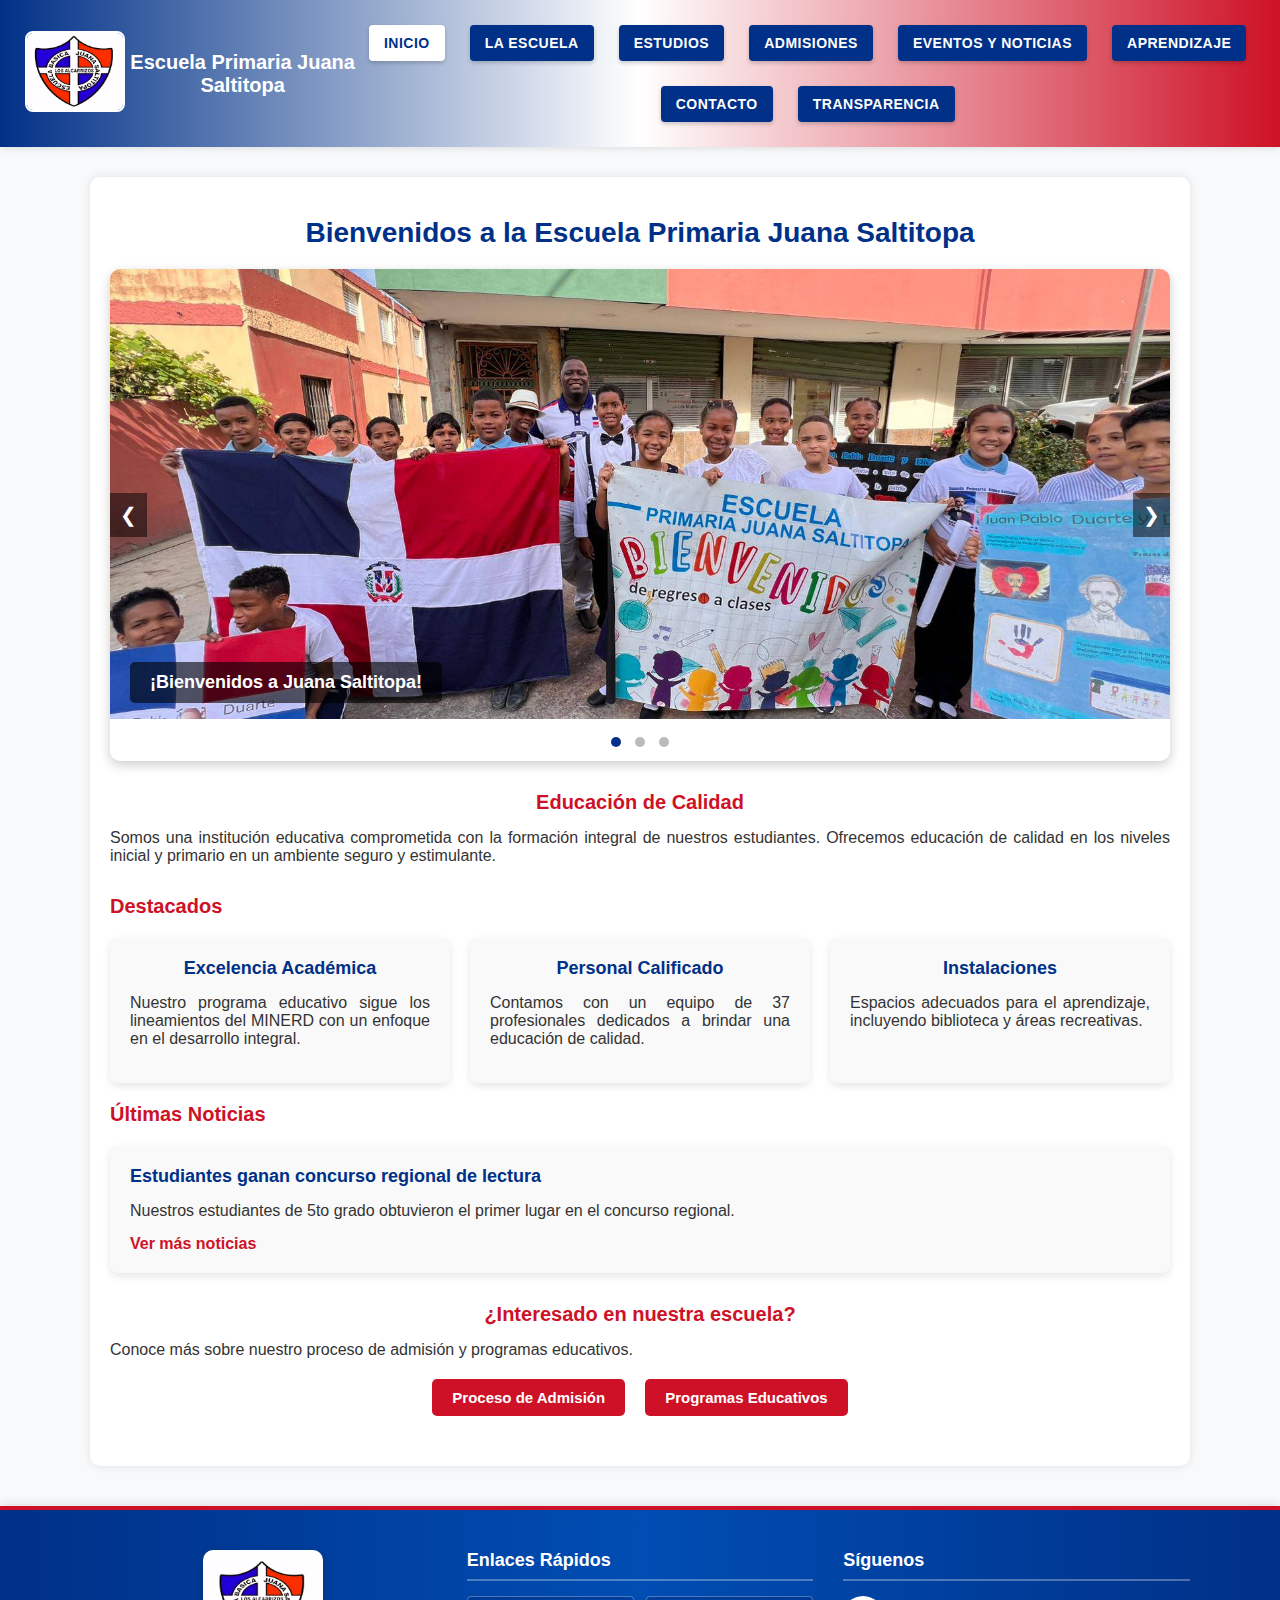
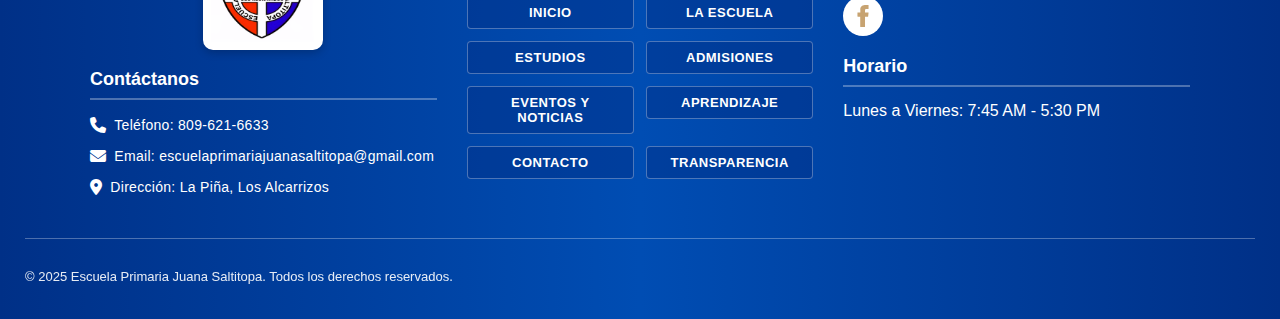
<file: index.html>
<!DOCTYPE html>
<html lang="es">
<head>
    <meta charset="UTF-8">
    <meta name="viewport" content="width=device-width, initial-scale=1.0">
    <meta name="description" content="Bienvenidos a la Escuela Primaria Juana Saltitopa en Los Alcarrizos. Educación de calidad en un ambiente seguro y estimulante.">
    <title>Inicio - Escuela Primaria Juana Saltitopa</title>
    <link rel="stylesheet" href="https://cdnjs.cloudflare.com/ajax/libs/font-awesome/6.4.0/css/all.min.css">
    <style>
        * {
            margin: 0;
            padding: 0;
            box-sizing: border-box;
            font-family: 'Poppins', 'Arial', sans-serif;
        }

        body {
            background-color: #f8f9fa;
            color: #333;
        }

        header {
            background: linear-gradient(90deg, #003087, #fff, #ce1126);
            padding: 15px 25px;
            display: flex;
            justify-content: space-between;
            align-items: center;
            box-shadow: 0 2px 6px rgba(0, 0, 0, 0.1);
        }

        .logo-container img {
            width: 100px;
            height: auto;
            border-radius: 8px;
            border: 2px solid #fff;
        }

        header h1 {
            color: #fff;
            font-size: 20px;
            font-weight: bold;
            text-align: center;
            flex-grow: 1;
        }

        nav ul {
            list-style: none;
            display: flex;
            gap: 25px;
            flex-wrap: wrap;
            justify-content: center;
            padding: 10px 0;
        }

        nav a {
            color: #fff;
            text-decoration: none;
            font-size: 14px;
            font-weight: 600;
            padding: 10px 15px;
            border-radius: 4px;
            transition: background 0.3s, color 0.3s;
            text-transform: uppercase;
            background: #003087;
            display: block;
            letter-spacing: 0.5px;
            box-shadow: 0 2px 4px rgba(0, 0, 0, 0.2);
        }

        nav a:hover, nav a.active {
            background: #fff;
            color: #003087;
        }

        .home-section {
            max-width: 1100px;
            margin: 30px auto;
            padding: 20px;
            background: #fff;
            border-radius: 10px;
            box-shadow: 0 0 10px rgba(0, 0, 0, 0.1);
        }

        h2 {
            color: #003087;
            text-align: center;
            margin: 20px 0;
            font-size: 28px;
            font-weight: bold;
        }

        h3 {
            color: #ce1126;
            margin: 20px 0 10px;
            font-size: 20px;
            font-weight: bold;
        }

        p {
            margin: 15px 0;
            font-size: 16px;
            text-align: justify;
        }

        .carousel-container {
            position: relative;
            width: 100%;
            overflow: hidden;
            border-radius: 10px;
            box-shadow: 0 4px 12px rgba(0, 0, 0, 0.2);
            margin-bottom: 30px;
        }

        .carousel-slides {
            display: flex;
            transition: transform 0.5s ease;
        }

        .carousel-slide {
            min-width: 100%;
            position: relative;
        }

        .carousel-slide img {
            width: 100%;
            max-height: 450px;
            object-fit: cover;
        }

        .carousel-caption {
            position: absolute;
            bottom: 20px;
            left: 20px;
            background: rgba(0, 0, 0, 0.6);
            color: #fff;
            padding: 10px 20px;
            border-radius: 5px;
        }

        .carousel-caption h3 {
            color: #fff;
            font-size: 18px;
            margin: 0;
        }

        .carousel-controls {
            position: absolute;
            top: 50%;
            width: 100%;
            display: flex;
            justify-content: space-between;
            transform: translateY(-50%);
        }

        .carousel-prev, .carousel-next {
            background: rgba(0, 0, 0, 0.5);
            color: #fff;
            border: none;
            padding: 10px;
            font-size: 20px;
            cursor: pointer;
            transition: background 0.3s;
        }

        .carousel-prev:hover, .carousel-next:hover {
            background: #ce1126;
        }

        .carousel-dots {
            text-align: center;
            padding: 10px 0;
        }

        .carousel-dot {
            display: inline-block;
            width: 10px;
            height: 10px;
            background: #bbb;
            border-radius: 50%;
            margin: 0 5px;
            cursor: pointer;
            transition: background 0.3s;
        }

        .carousel-dot.active {
            background: #003087;
        }

        .welcome-message {
            text-align: center;
            margin: 30px 0;
        }

        .highlights-container {
            display: grid;
            grid-template-columns: repeat(3, 1fr);
            gap: 20px;
            margin: 20px 0;
        }

        .highlight-card {
            background: #f9f9f9;
            padding: 20px;
            border-radius: 8px;
            box-shadow: 0 3px 8px rgba(0, 0, 0, 0.1);
            text-align: center;
        }

        .highlight-card h4 {
            color: #003087;
            font-size: 18px;
            margin-bottom: 10px;
        }

        .news-preview-container {
            margin: 20px 0;
        }

        .news-preview-item {
            background: #f9f9f9;
            padding: 20px;
            border-radius: 8px;
            box-shadow: 0 3px 8px rgba(0, 0, 0, 0.1);
        }

        .news-preview-item h4 {
            color: #003087;
            font-size: 18px;
            margin-bottom: 10px;
        }

        .read-more {
            color: #ce1126;
            text-decoration: none;
            font-weight: bold;
            transition: color 0.3s;
        }

        .read-more:hover {
            color: #003087;
        }

        .cta-section {
            text-align: center;
            margin: 30px 0;
        }

        .cta-buttons {
            display: flex;
            justify-content: center;
            gap: 20px;
            margin-top: 20px;
            flex-wrap: wrap;
        }

        .btn {
            display: inline-block;
            background: #ce1126;
            color: #fff;
            padding: 10px 20px;
            text-decoration: none;
            border-radius: 5px;
            font-size: 15px;
            font-weight: bold;
            transition: background 0.3s;
        }

        .btn:hover {
            background: #003087;
        }

        footer {
            background: linear-gradient(90deg, #003087, #004db3, #003087);
            color: #fff;
            padding: 40px 25px 20px;
            margin-top: 40px;
            border-top: 4px solid #ce1126;
            box-shadow: 0 -2px 10px rgba(0, 0, 0, 0.1);
        }

        .footer-content {
            max-width: 1100px;
            margin: 0 auto;
            display: flex;
            justify-content: space-between;
            align-items: flex-start;
            gap: 30px;
            flex-wrap: wrap;
        }

        .footer-column {
            flex: 1;
            min-width: 250px;
            margin-bottom: 20px;
        }

        .footer-logo {
            text-align: center;
            margin-bottom: 15px;
        }

        .footer-logo img {
            width: 120px;
            height: auto;
            border-radius: 10px;
            border: 3px solid #fff;
            background: #fff;
            padding: 5px;
            box-shadow: 0 3px 8px rgba(0, 0, 0, 0.2);
        }

        .footer-info {
            text-align: left;
        }

        .footer-info h4, .footer-column h4 {
            color: #fff;
            font-size: 18px;
            margin-bottom: 15px;
            padding-bottom: 8px;
            border-bottom: 2px solid rgba(255, 255, 255, 0.3);
        }

        .footer-info p {
            font-size: 14px;
            margin: 10px 0;
            line-height: 1.5;
            letter-spacing: 0.3px;
            display: flex;
            align-items: center;
        }

        .footer-info p i {
            margin-right: 8px;
            font-size: 16px;
        }

        .footer-schedule {
            margin-top: 20px;
        }

        .social-icons {
            display: flex;
            gap: 15px;
            margin: 15px 0;
            justify-content: flex-start;
        }

        .social-icon {
            display: flex;
            align-items: center;
            justify-content: center;
            width: 40px;
            height: 40px;
            background-color: #fff;
            border-radius: 50%;
            transition: all 0.3s ease;
        }

        .social-icon:hover {
            background-color: #ce1126;
            transform: translateY(-3px);
            box-shadow: 0 4px 8px rgba(0, 0, 0, 0.2);
        }

        .social-icon img {
            width: 22px;
            height: 22px;
            filter: invert(1);
        }

        .footer-nav ul {
            list-style: none;
            display: grid;
            grid-template-columns: repeat(2, 1fr);
            gap: 12px;
            margin-left: 0;
        }

        .footer-nav a {
            color: #fff;
            text-decoration: none;
            font-size: 13px;
            font-weight: 600;
            padding: 8px 12px;
            border-radius: 4px;
            background: rgba(0, 48, 135, 0.5);
            border: 1px solid rgba(255, 255, 255, 0.3);
            transition: all 0.3s ease;
            display: block;
            letter-spacing: 0.5px;
            text-align: center;
        }

        .footer-nav a:hover {
            background: #ce1126;
            color: #fff;
            transform: translateY(-2px);
            box-shadow: 0 3px 6px rgba(0, 0, 0, 0.2);
        }

        .footer-bottom {
            border-top: 1px solid rgba(255, 255, 255, 0.3);
            padding-top: 15px;
            margin-top: 10px;
            text-align: center;
        }

        .footer-bottom p {
            font-size: 13px;
            opacity: 0.9;
        }

        @media (max-width: 768px) {
            header {
                flex-direction: column;
                padding: 15px;
            }

            nav ul {
                flex-direction: column;
                gap: 12px;
                width: 100%;
                padding: 10px;
            }

            nav a {
                width: 100%;
                text-align: center;
                font-size: 13px;
            }

            .carousel-slide img {
                max-height: 300px;
            }

            .carousel-caption h3 {
                font-size: 16px;
            }

            .highlights-container {
                grid-template-columns: 1fr;
            }

            .cta-buttons {
                flex-direction: column;
                gap: 10px;
            }

            .footer-content {
                flex-direction: column;
                gap: 25px;
                align-items: center;
            }

            .footer-column {
                width: 100%;
                text-align: center;
            }

            .footer-info {
                text-align: center;
            }

            .footer-info p {
                justify-content: center;
            }

            .social-icons {
                justify-content: center;
            }
        }
    </style>
</head>
<body>
    <header>
        <div class="logo-container">
            <a href="index.html">
                <img src="logo-escuela-juana-saltitopa.PNG" alt="Logo de la Escuela Primaria Juana Saltitopa en Los Alcarrizos">
            </a>
        </div>
        <h1>Escuela Primaria Juana Saltitopa</h1>
        <nav>
            <ul>
                <li><a href="index.html" class="active">INICIO</a></li>
                <li><a href="escuela.html">LA ESCUELA</a></li>
                <li><a href="estudios.html">ESTUDIOS</a></li>
                <li><a href="admisiones.html">ADMISIONES</a></li>
                <li><a href="eventos.html">EVENTOS Y NOTICIAS</a></li>
                <li><a href="aprendizaje.html">APRENDIZAJE</a></li>
                <li><a href="contacto.html">CONTACTO</a></li>
                <li><a href="transparencia.html">TRANSPARENCIA</a></li>
            </ul>
        </nav>
    </header>

    <main>
        <section class="home-section">
            <h2>Bienvenidos a la Escuela Primaria Juana Saltitopa</h2>
            
            <div class="carousel-container">
                <div class="carousel-slides">
                    <div class="carousel-slide active">
                        <img src="images/carrusel-ninos-sonriendo-patio.jpg" alt="Niños sonriendo en el patio de la Escuela Juana Saltitopa en Los Alcarrizos">
                        <div class="carousel-caption">
                            <h3>¡Bienvenidos a Juana Saltitopa!</h3>
                        </div>
                    </div>
                    <div class="carousel-slide">
                        <img src="images/carrusel-recreo-plaquita-ninos.jpg" alt="Niños jugando la plaquita en el recreo en Juana Saltitopa">
                        <div class="carousel-caption">
                            <h3>Diversión y aprendizaje en el recreo</h3>
                        </div>
                    </div>
                    <div class="carousel-slide">
                        <img src="images/carrusel-baile-merengue-festival.jpg" alt="Niños bailando merengue en festival escolar en Los Alcarrizos">
                        <div class="carousel-caption">
                            <h3>Celebrando nuestra cultura dominicana</h3>
                        </div>
                    </div>
                </div>
                <div class="carousel-controls">
                    <button class="carousel-prev">❮</button>
                    <button class="carousel-next">❯</button>
                </div>
                <div class="carousel-dots">
                    <span class="carousel-dot active" data-slide="0"></span>
                    <span class="carousel-dot" data-slide="1"></span>
                    <span class="carousel-dot" data-slide="2"></span>
                </div>
            </div>
            
            <div class="welcome-message">
                <h3>Educación de Calidad</h3>
                <p>Somos una institución educativa comprometida con la formación integral de nuestros estudiantes. Ofrecemos educación de calidad en los niveles inicial y primario en un ambiente seguro y estimulante.</p>
            </div>
            
            <div class="highlights">
                <h3>Destacados</h3>
                <div class="highlights-container">
                    <div class="highlight-card">
                        <h4>Excelencia Académica</h4>
                        <p>Nuestro programa educativo sigue los lineamientos del MINERD con un enfoque en el desarrollo integral.</p>
                    </div>
                    <div class="highlight-card">
                        <h4>Personal Calificado</h4>
                        <p>Contamos con un equipo de 37 profesionales dedicados a brindar una educación de calidad.</p>
                    </div>
                    <div class="highlight-card">
                        <h4>Instalaciones</h4>
                        <p>Espacios adecuados para el aprendizaje, incluyendo biblioteca y áreas recreativas.</p>
                    </div>
                </div>
            </div>
            
            <div class="news-preview">
                <h3>Últimas Noticias</h3>
                <div class="news-preview-container">
                    <div class="news-preview-item">
                        <h4>Estudiantes ganan concurso regional de lectura</h4>
                        <p>Nuestros estudiantes de 5to grado obtuvieron el primer lugar en el concurso regional.</p>
                        <a href="eventos.html" class="read-more">Ver más noticias</a>
                    </div>
                </div>
            </div>
            
            <div class="cta-section">
                <h3>¿Interesado en nuestra escuela?</h3>
                <p>Conoce más sobre nuestro proceso de admisión y programas educativos.</p>
                <div class="cta-buttons">
                    <a href="admisiones.html" class="btn">Proceso de Admisión</a>
                    <a href="estudios.html" class="btn">Programas Educativos</a>
                </div>
            </div>
        </section>
    </main>

    <footer>
        <div class="footer-content">
            <div class="footer-column">
                <div class="footer-logo">
                    <img src="logo-escuela-juana-saltitopa.PNG" alt="Logo de la Escuela Primaria Juana Saltitopa en Los Alcarrizos">
                </div>
                <div class="footer-info">
                    <h4>Contáctanos</h4>
                    <p><i class="fas fa-phone"></i> Teléfono: 809-621-6633</p>
                    <p><i class="fas fa-envelope"></i> Email: escuelaprimariajuanasaltitopa@gmail.com</p>
                    <p><i class="fas fa-map-marker-alt"></i> Dirección: La Piña, Los Alcarrizos</p>
                </div>
            </div>
            <div class="footer-column">
                <h4>Enlaces Rápidos</h4>
                <div class="footer-nav">
                    <ul>
                        <li><a href="index.html">INICIO</a></li>
                        <li><a href="escuela.html">LA ESCUELA</a></li>
                        <li><a href="estudios.html">ESTUDIOS</a></li>
                        <li><a href="admisiones.html">ADMISIONES</a></li>
                        <li><a href="eventos.html">EVENTOS Y NOTICIAS</a></li>
                        <li><a href="aprendizaje.html">APRENDIZAJE</a></li>
                        <li><a href="contacto.html">CONTACTO</a></li>
                        <li><a href="transparencia.html">TRANSPARENCIA</a></li>
                    </ul>
                </div>
            </div>
            <div class="footer-column">
                <h4>Síguenos</h4>
                <div class="social-icons">
                    <a href="https://www.facebook.com/juana.saltitopa.33" target="_blank" class="social-icon" title="Síguenos en Facebook">
                        <img src="images/facebook-icon.svg" alt="Facebook">
                    </a>
                </div>
                <div class="footer-schedule">
                    <h4>Horario</h4>
                    <p>Lunes a Viernes: 7:45 AM - 5:30 PM</p>
                </div>
            </div>
        </div>
        <div class="footer-bottom">
            <p>© 2025 Escuela Primaria Juana Saltitopa. Todos los derechos reservados.</p>
        </div>
    </footer>

    <script>
        const slides = document.querySelector('.carousel-slides');
        const slideElements = document.querySelectorAll('.carousel-slide');
        const prevBtn = document.querySelector('.carousel-prev');
        const nextBtn = document.querySelector('.carousel-next');
        const dots = document.querySelectorAll('.carousel-dot');
        let currentSlide = 0;

        function updateCarousel() {
            slides.style.transform = `translateX(-${currentSlide * 100}%)`;
            dots.forEach(dot => dot.classList.remove('active'));
            dots[currentSlide].classList.add('active');
        }

        prevBtn.addEventListener('click', () => {
            currentSlide = (currentSlide > 0) ? currentSlide - 1 : slideElements.length - 1;
            updateCarousel();
        });

        nextBtn.addEventListener('click', () => {
            currentSlide = (currentSlide < slideElements.length - 1) ? currentSlide + 1 : 0;
            updateCarousel();
        });

        dots.forEach(dot => {
            dot.addEventListener('click', () => {
                currentSlide = parseInt(dot.getAttribute('data-slide'));
                updateCarousel();
            });
        });

        // Auto-slide (opcional, descomenta para activar)
        // setInterval(() => {
        //     currentSlide = (currentSlide < slideElements.length - 1) ? currentSlide + 1 : 0;
        //     updateCarousel();
        // }, 5000);
    </script>
</body>
</html>
</file>
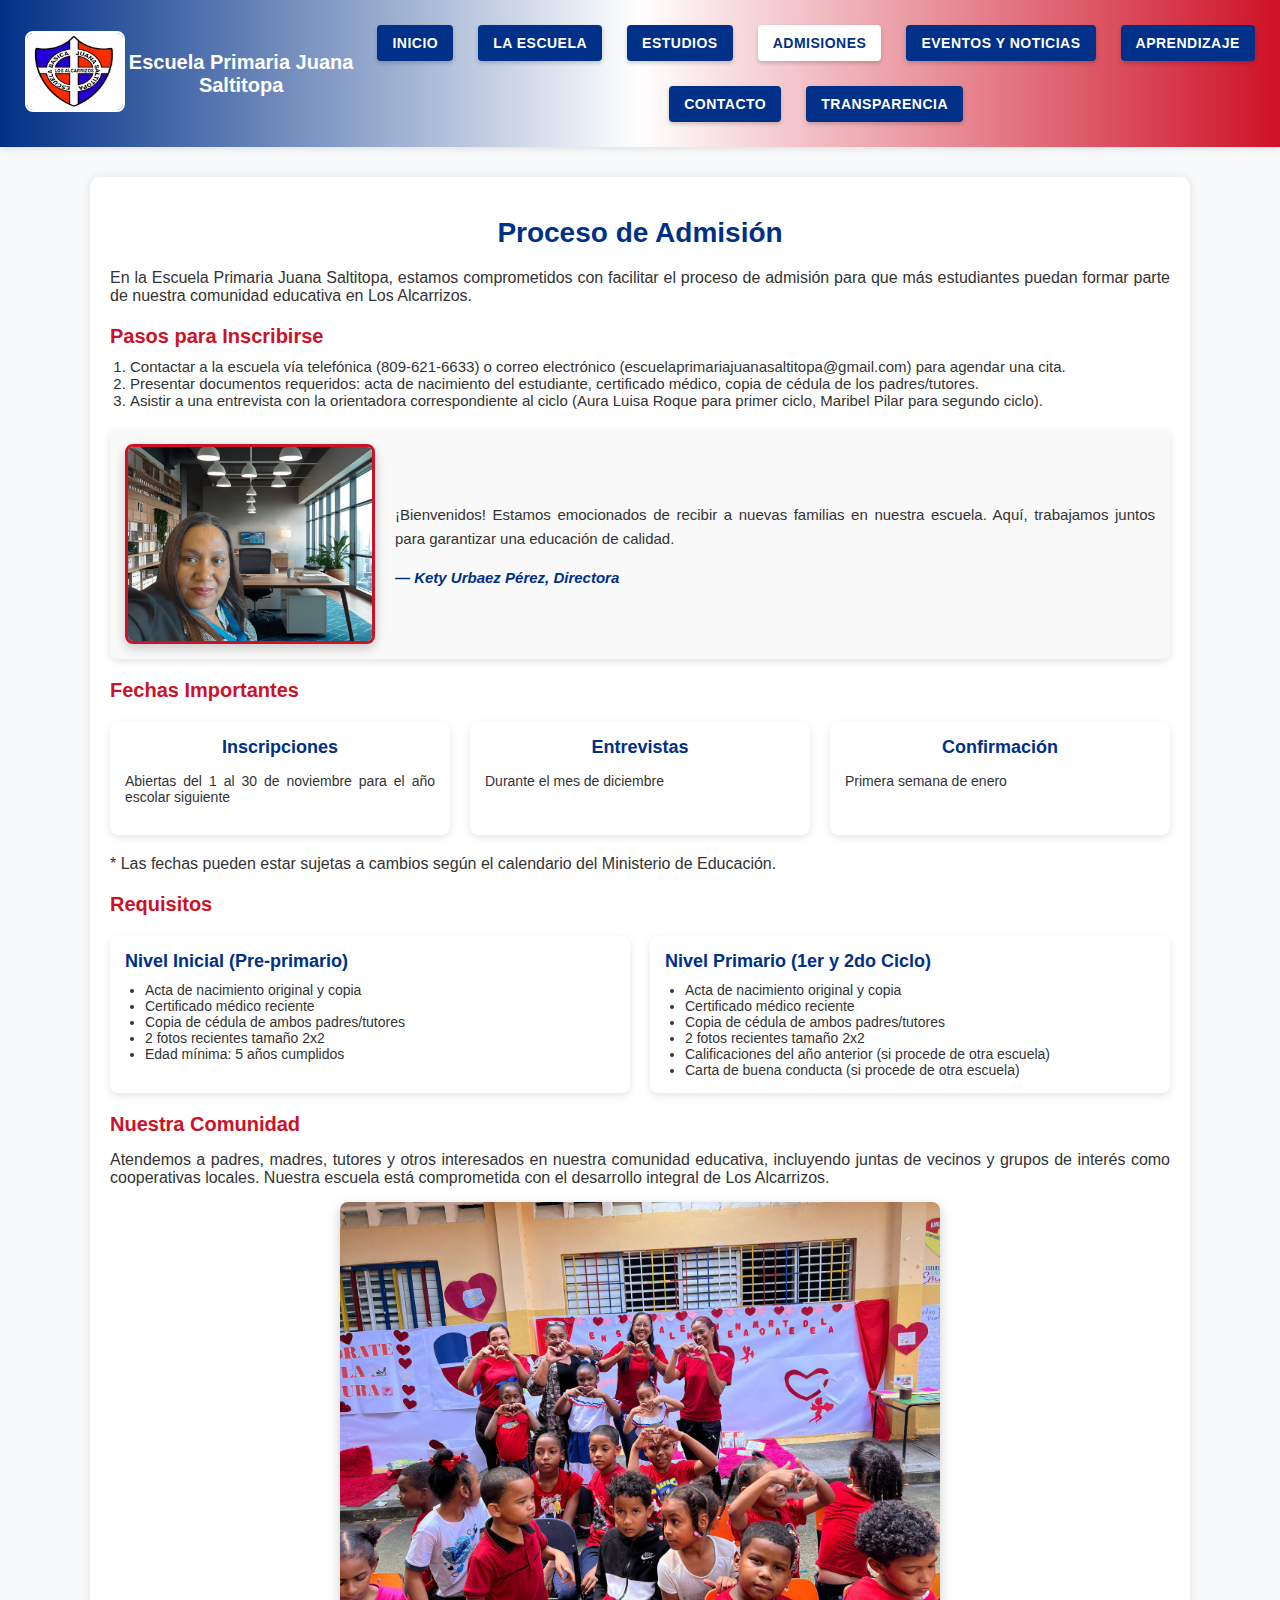
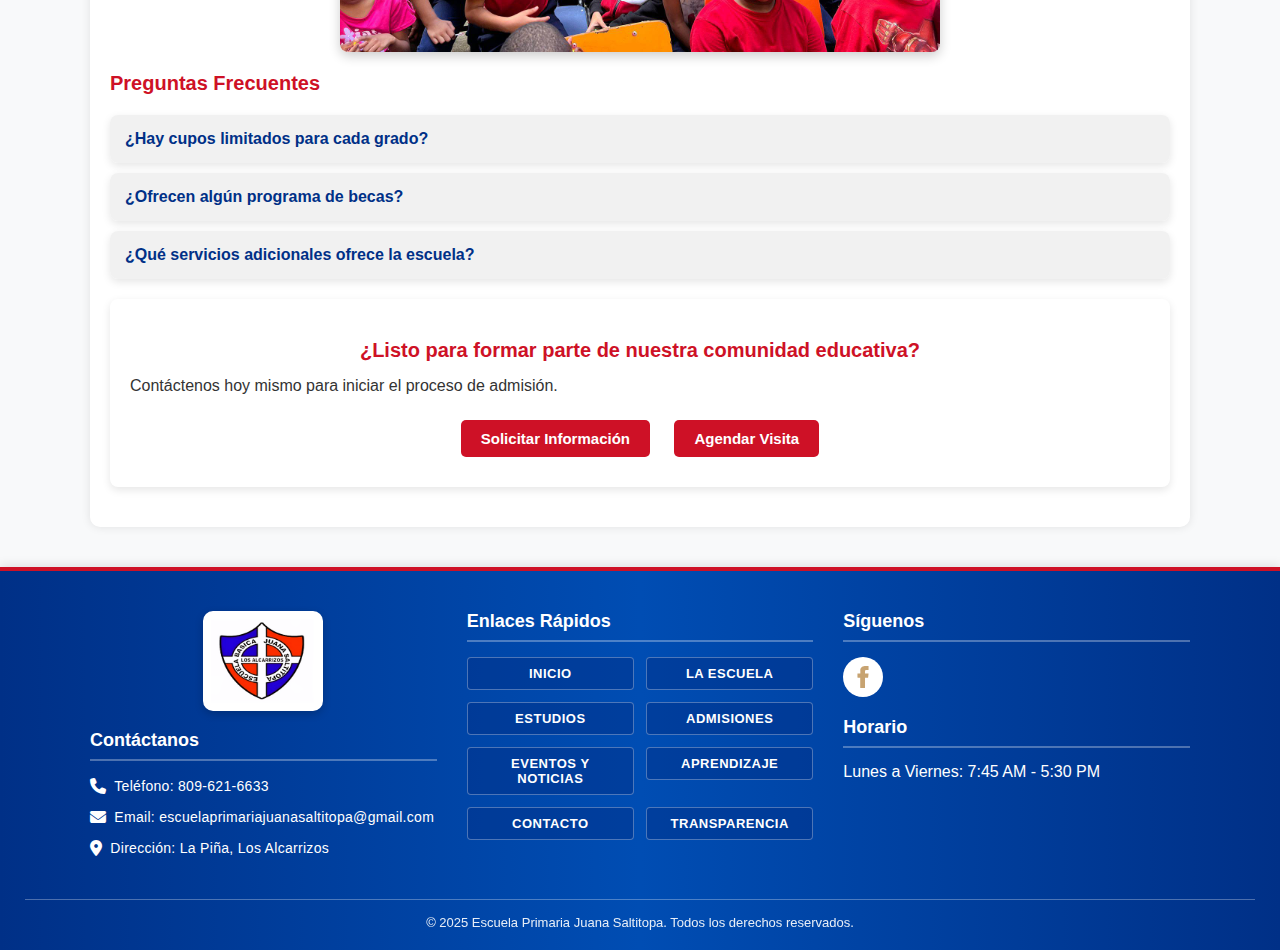
<file: admisiones.html>
<!DOCTYPE html>
<html lang="es">
<head>
    <meta charset="UTF-8">
    <meta name="viewport" content="width=device-width, initial-scale=1.0">
    <meta name="description" content="Proceso de admisión para la Escuela Primaria Juana Saltitopa en Los Alcarrizos. Conoce los pasos, requisitos y fechas importantes.">
    <title>Admisiones - Escuela Primaria Juana Saltitopa</title>
    <link rel="stylesheet" href="https://cdnjs.cloudflare.com/ajax/libs/font-awesome/6.4.0/css/all.min.css">
    <style>
        * {
            margin: 0;
            padding: 0;
            box-sizing: border-box;
            font-family: 'Poppins', 'Arial', sans-serif;
        }

        body {
            background-color: #f8f9fa;
            color: #333;
        }

        header {
            background: linear-gradient(90deg, #003087, #fff, #ce1126);
            padding: 15px 25px;
            display: flex;
            justify-content: space-between;
            align-items: center;
            box-shadow: 0 2px 6px rgba(0, 0, 0, 0.1);
        }

        .logo-container img {
            width: 100px;
            height: auto;
            border-radius: 8px;
            border: 2px solid #fff;
        }

        header h1 {
            color: #fff;
            font-size: 20px;
            font-weight: bold;
            text-align: center;
            flex-grow: 1;
        }

        nav ul {
            list-style: none;
            display: flex;
            gap: 25px;
            flex-wrap: wrap;
            justify-content: center;
            padding: 10px 0;
        }

        nav a {
            color: #fff;
            text-decoration: none;
            font-size: 14px;
            font-weight: 600;
            padding: 10px 15px;
            border-radius: 4px;
            transition: background 0.3s, color 0.3s;
            text-transform: uppercase;
            background: #003087;
            display: block;
            letter-spacing: 0.5px;
            box-shadow: 0 2px 4px rgba(0, 0, 0, 0.2);
        }

        nav a:hover, nav a.active {
            background: #fff;
            color: #003087;
        }

        .transparencia-section {
            max-width: 1100px;
            margin: 30px auto;
            padding: 20px;
            background: #fff;
            border-radius: 10px;
            box-shadow: 0 0 10px rgba(0, 0, 0, 0.1);
        }

        h2 {
            color: #003087;
            text-align: center;
            margin: 20px 0;
            font-size: 28px;
            font-weight: bold;
        }

        .transparencia-content p {
            margin: 15px 0;
            font-size: 16px;
            text-align: justify;
        }

        h3 {
            color: #ce1126;
            margin: 20px 0 10px;
            font-size: 20px;
            font-weight: bold;
        }

        ul, ol {
            margin-left: 20px;
            font-size: 15px;
        }

        .btn {
            display: inline-block;
            background: #ce1126;
            color: #fff;
            padding: 10px 20px;
            text-decoration: none;
            border-radius: 5px;
            margin: 10px;
            font-size: 15px;
            font-weight: bold;
            transition: background 0.3s;
        }

        .btn:hover {
            background: #003087;
        }

        .admission-process .director-welcome {
            display: flex;
            align-items: center;
            gap: 20px;
            margin: 20px 0;
            padding: 15px;
            background: #f9f9f9;
            border-radius: 8px;
            box-shadow: 0 3px 8px rgba(0, 0, 0, 0.1);
        }

        .admission-process .director-welcome img {
            width: 250px;
            height: 200px;
            object-fit: cover;
            border-radius: 8px;
            border: 3px solid #ce1126;
            box-shadow: 0 4px 12px rgba(0, 0, 0, 0.2);
        }

        .admission-process .welcome-text {
            flex-grow: 1;
        }

        .admission-process .welcome-text p {
            font-size: 15px;
            line-height: 1.6;
            margin-bottom: 10px;
        }

        .admission-process .welcome-text .signature {
            font-style: italic;
            color: #003087;
            font-weight: bold;
        }

        .dates-container {
            display: grid;
            grid-template-columns: repeat(auto-fit, minmax(250px, 1fr));
            gap: 20px;
            margin: 20px 0;
        }

        .date-card {
            border-radius: 8px;
            box-shadow: 0 3px 8px rgba(0, 0, 0, 0.1);
            padding: 15px;
            text-align: center;
        }

        .date-card h4 {
            color: #003087;
            font-size: 18px;
            font-weight: bold;
            margin-bottom: 10px;
        }

        .date-card p {
            font-size: 14px;
        }

        .requirements-container {
            display: grid;
            grid-template-columns: repeat(auto-fit, minmax(300px, 1fr));
            gap: 20px;
            margin: 20px 0;
        }

        .requirement-card {
            border-radius: 8px;
            box-shadow: 0 3px 8px rgba(0, 0, 0, 0.1);
            padding: 15px;
        }

        .requirement-card h4 {
            color: #003087;
            font-size: 18px;
            font-weight: bold;
            margin-bottom: 10px;
        }

        .requirement-card ul {
            list-style: disc;
            margin-left: 20px;
            font-size: 14px;
        }

        .community img {
            width: 100%;
            max-width: 600px;
            height: auto;
            display: block;
            margin: 15px auto;
            border-radius: 8px;
            box-shadow: 0 4px 12px rgba(0, 0, 0, 0.2);
        }

        .accordion {
            margin: 20px 0;
        }

        .accordion-item {
            border-radius: 8px;
            box-shadow: 0 3px 8px rgba(0, 0, 0, 0.1);
            margin-bottom: 10px;
            overflow: hidden;
        }

        .accordion-header {
            background: #f1f1f1;
            color: #003087;
            font-size: 16px;
            font-weight: bold;
            padding: 15px;
            cursor: pointer;
            transition: background 0.3s;
        }

        .accordion-header:hover {
            background: #e0e0e0;
        }

        .accordion-content {
            padding: 15px;
            display: none;
            font-size: 14px;
        }

        .accordion-content.active {
            display: block;
        }

        .cta-section {
            text-align: center;
            padding: 20px;
            border-radius: 8px;
            box-shadow: 0 3px 8px rgba(0, 0, 0, 0.1);
            background: #fff;
            margin: 20px 0;
        }

        footer {
            background: linear-gradient(90deg, #003087, #004db3, #003087);
            color: #fff;
            padding: 40px 25px 20px;
            margin-top: 40px;
            border-top: 4px solid #ce1126;
            box-shadow: 0 -2px 10px rgba(0, 0, 0, 0.1);
        }

        .footer-content {
            max-width: 1100px;
            margin: 0 auto;
            display: flex;
            justify-content: space-between;
            align-items: flex-start;
            gap: 30px;
            flex-wrap: wrap;
        }

        .footer-column {
            flex: 1;
            min-width: 250px;
            margin-bottom: 20px;
        }

        .footer-logo {
            text-align: center;
            margin-bottom: 15px;
        }

        .footer-logo img {
            width: 120px;
            height: auto;
            border-radius: 10px;
            border: 3px solid #fff;
            background: #fff;
            padding: 5px;
            box-shadow: 0 3px 8px rgba(0, 0, 0, 0.2);
        }

        .footer-info {
            text-align: left;
        }

        .footer-info h4, .footer-column h4 {
            color: #fff;
            font-size: 18px;
            margin-bottom: 15px;
            padding-bottom: 8px;
            border-bottom: 2px solid rgba(255, 255, 255, 0.3);
        }

        .footer-info p {
            font-size: 14px;
            margin: 10px 0;
            line-height: 1.5;
            letter-spacing: 0.3px;
            display: flex;
            align-items: center;
        }

        .footer-info p i {
            margin-right: 8px;
            font-size: 16px;
        }

        .footer-schedule {
            margin-top: 20px;
        }

        .social-icons {
            display: flex;
            gap: 15px;
            margin: 15px 0;
            justify-content: flex-start;
        }

        .social-icon {
            display: flex;
            align-items: center;
            justify-content: center;
            width: 40px;
            height: 40px;
            background-color: #fff;
            border-radius: 50%;
            transition: all 0.3s ease;
        }

        .social-icon:hover {
            background-color: #ce1126;
            transform: translateY(-3px);
            box-shadow: 0 4px 8px rgba(0, 0, 0, 0.2);
        }

        .social-icon img {
            width: 22px;
            height: 22px;
            filter: invert(1);
        }

        .footer-nav ul {
            list-style: none;
            display: grid;
            grid-template-columns: repeat(2, 1fr);
            gap: 12px;
            margin-left: 0;
        }

        .footer-nav a {
            color: #fff;
            text-decoration: none;
            font-size: 13px;
            font-weight: 600;
            padding: 8px 12px;
            border-radius: 4px;
            background: rgba(0, 48, 135, 0.5);
            border: 1px solid rgba(255, 255, 255, 0.3);
            transition: all 0.3s ease;
            display: block;
            letter-spacing: 0.5px;
            text-align: center;
        }

        .footer-nav a:hover {
            background: #ce1126;
            color: #fff;
            transform: translateY(-2px);
            box-shadow: 0 3px 6px rgba(0, 0, 0, 0.2);
        }

        .footer-bottom {
            border-top: 1px solid rgba(255, 255, 255, 0.3);
            padding-top: 15px;
            margin-top: 10px;
            text-align: center;
        }

        .footer-bottom p {
            font-size: 13px;
            opacity: 0.9;
        }

        @media (max-width: 768px) {
            header {
                flex-direction: column;
                padding: 15px;
            }

            nav ul {
                flex-direction: column;
                gap: 12px;
                width: 100%;
                padding: 10px;
            }

            nav a {
                width: 100%;
                text-align: center;
                font-size: 13px;
            }

            .admission-process .director-welcome {
                flex-direction: column;
                text-align: center;
            }

            .admission-process .director-welcome img {
                width: 200px;
                height: 150px;
            }

            .community img {
                max-width: 100%;
            }

            .footer-content {
                flex-direction: column;
                gap: 25px;
                align-items: center;
            }

            .footer-column {
                width: 100%;
                text-align: center;
            }

            .footer-info {
                text-align: center;
            }

            .footer-info p {
                justify-content: center;
            }

            .social-icons {
                justify-content: center;
            }
        }
    </style>
</head>
<body>
    <header>
        <div class="logo-container">
            <a href="index.html">
                <img src="logo-escuela-juana-saltitopa.PNG" alt="Logo de la Escuela Primaria Juana Saltitopa en Los Alcarrizos">
            </a>
        </div>
        <h1>Escuela Primaria Juana Saltitopa</h1>
        <nav>
            <ul>
                <li><a href="index.html">INICIO</a></li>
                <li><a href="escuela.html">LA ESCUELA</a></li>
                <li><a href="estudios.html">ESTUDIOS</a></li>
                <li><a href="admisiones.html" class="active">ADMISIONES</a></li>
                <li><a href="eventos.html">EVENTOS Y NOTICIAS</a></li>
                <li><a href="aprendizaje.html">APRENDIZAJE</a></li>
                <li><a href="contacto.html">CONTACTO</a></li>
                <li><a href="transparencia.html">TRANSPARENCIA</a></li>
            </ul>
        </nav>
    </header>

    <main>
        <section class="transparencia-section">
            <h2>Proceso de Admisión</h2>
            
            <div class="transparencia-content">
                <p>En la Escuela Primaria Juana Saltitopa, estamos comprometidos con facilitar el proceso de admisión para que más estudiantes puedan formar parte de nuestra comunidad educativa en Los Alcarrizos.</p>
                
                <div class="admission-process">
                    <h3>Pasos para Inscribirse</h3>
                    <ol>
                        <li>Contactar a la escuela vía telefónica (809-621-6633) o correo electrónico (escuelaprimariajuanasaltitopa@gmail.com) para agendar una cita.</li>
                        <li>Presentar documentos requeridos: acta de nacimiento del estudiante, certificado médico, copia de cédula de los padres/tutores.</li>
                        <li>Asistir a una entrevista con la orientadora correspondiente al ciclo (Aura Luisa Roque para primer ciclo, Maribel Pilar para segundo ciclo).</li>
                    </ol>
                    <div class="director-welcome">
                        <img src="images/equipo-directivo-reunion-escuela.png" alt="Directora y equipo en reunión escolar">
                        <div class="welcome-text">
                            <p>¡Bienvenidos! Estamos emocionados de recibir a nuevas familias en nuestra escuela. Aquí, trabajamos juntos para garantizar una educación de calidad.</p>
                            <p class="signature">— Kety Urbaez Pérez, Directora</p>
                        </div>
                    </div>
                </div>
                
                <div class="important-dates">
                    <h3>Fechas Importantes</h3>
                    <div class="dates-container">
                        <div class="date-card">
                            <h4>Inscripciones</h4>
                            <p>Abiertas del 1 al 30 de noviembre para el año escolar siguiente</p>
                        </div>
                        <div class="date-card">
                            <h4>Entrevistas</h4>
                            <p>Durante el mes de diciembre</p>
                        </div>
                        <div class="date-card">
                            <h4>Confirmación</h4>
                            <p>Primera semana de enero</p>
                        </div>
                    </div>
                    <p class="note">* Las fechas pueden estar sujetas a cambios según el calendario del Ministerio de Educación.</p>
                </div>
                
                <div class="requirements">
                    <h3>Requisitos</h3>
                    <div class="requirements-container">
                        <div class="requirement-card">
                            <h4>Nivel Inicial (Pre-primario)</h4>
                            <ul>
                                <li>Acta de nacimiento original y copia</li>
                                <li>Certificado médico reciente</li>
                                <li>Copia de cédula de ambos padres/tutores</li>
                                <li>2 fotos recientes tamaño 2x2</li>
                                <li>Edad mínima: 5 años cumplidos</li>
                            </ul>
                        </div>
                        <div class="requirement-card">
                            <h4>Nivel Primario (1er y 2do Ciclo)</h4>
                            <ul>
                                <li>Acta de nacimiento original y copia</li>
                                <li>Certificado médico reciente</li>
                                <li>Copia de cédula de ambos padres/tutores</li>
                                <li>2 fotos recientes tamaño 2x2</li>
                                <li>Calificaciones del año anterior (si procede de otra escuela)</li>
                                <li>Carta de buena conducta (si procede de otra escuela)</li>
                            </ul>
                        </div>
                    </div>
                </div>
                
                <div class="community">
                    <h3>Nuestra Comunidad</h3>
                    <p>Atendemos a padres, madres, tutores y otros interesados en nuestra comunidad educativa, incluyendo juntas de vecinos y grupos de interés como cooperativas locales. Nuestra escuela está comprometida con el desarrollo integral de Los Alcarrizos.</p>
                    <img src="images/ninos-actividad-recreativa-grupal.jpg" alt="Niños en actividad recreativa grupal">
                </div>
                
                <div class="faq">
                    <h3>Preguntas Frecuentes</h3>
                    <div class="accordion">
                        <div class="accordion-item">
                            <h4 class="accordion-header">¿Hay cupos limitados para cada grado?</h4>
                            <div class="accordion-content">
                                <p>Sí, los cupos son limitados. Recomendamos realizar el proceso de inscripción lo antes posible durante el período establecido.</p>
                            </div>
                        </div>
                        <div class="accordion-item">
                            <h4 class="accordion-header">¿Ofrecen algún programa de becas?</h4>
                            <div class="accordion-content">
                                <p>Como escuela pública, la educación es gratuita. Sin embargo, contamos con programas de apoyo para útiles escolares para familias con necesidades específicas.</p>
                            </div>
                        </div>
                        <div class="accordion-item">
                            <h4 class="accordion-header">¿Qué servicios adicionales ofrece la escuela?</h4>
                            <div class="accordion-content">
                                <p>Ofrecemos programa de desayuno escolar, actividades extracurriculares y apoyo psicopedagógico para estudiantes que lo requieran.</p>
                            </div>
                        </div>
                    </div>
                </div>
                
                <div class="cta-section">
                    <h3>¿Listo para formar parte de nuestra comunidad educativa?</h3>
                    <p>Contáctenos hoy mismo para iniciar el proceso de admisión.</p>
                    <a href="#" class="btn">Solicitar Información</a>
                    <a href="#" class="btn">Agendar Visita</a>
                </div>
            </div>
        </section>
    </main>

    <footer>
        <div class="footer-content">
            <div class="footer-column">
                <div class="footer-logo">
                    <img src="logo-escuela-juana-saltitopa.PNG" alt="Logo de la Escuela Primaria Juana Saltitopa en Los Alcarrizos">
                </div>
                <div class="footer-info">
                    <h4>Contáctanos</h4>
                    <p><i class="fas fa-phone"></i> Teléfono: 809-621-6633</p>
                    <p><i class="fas fa-envelope"></i> Email: escuelaprimariajuanasaltitopa@gmail.com</p>
                    <p><i class="fas fa-map-marker-alt"></i> Dirección: La Piña, Los Alcarrizos</p>
                </div>
            </div>
            
            <div class="footer-column">
                <h4>Enlaces Rápidos</h4>
                <div class="footer-nav">
                    <ul>
                        <li><a href="index.html">INICIO</a></li>
                        <li><a href="escuela.html">LA ESCUELA</a></li>
                        <li><a href="estudios.html">ESTUDIOS</a></li>
                        <li><a href="admisiones.html">ADMISIONES</a></li>
                        <li><a href="eventos.html">EVENTOS Y NOTICIAS</a></li>
                        <li><a href="aprendizaje.html">APRENDIZAJE</a></li>
                        <li><a href="contacto.html">CONTACTO</a></li>
                        <li><a href="transparencia.html">TRANSPARENCIA</a></li>
                    </ul>
                </div>
            </div>
            
            <div class="footer-column">
                <h4>Síguenos</h4>
                <div class="social-icons">
                    <a href="https://www.facebook.com/juana.saltitopa.33" target="_blank" class="social-icon" title="Síguenos en Facebook">
                        <img src="images/facebook-icon.svg" alt="Facebook">
                    </a>
                </div>
                <div class="footer-schedule">
                    <h4>Horario</h4>
                    <p>Lunes a Viernes: 7:45 AM - 5:30 PM</p>
                </div>
            </div>
        </div>
        <div class="footer-bottom">
            <p>© 2025 Escuela Primaria Juana Saltitopa. Todos los derechos reservados.</p>
        </div>
    </footer>

    <script>
        document.querySelectorAll('.accordion-header').forEach(header => {
            header.addEventListener('click', () => {
                const content = header.nextElementSibling;
                content.classList.toggle('active');
            });
        });
    </script>
</body>
</html>
</file>
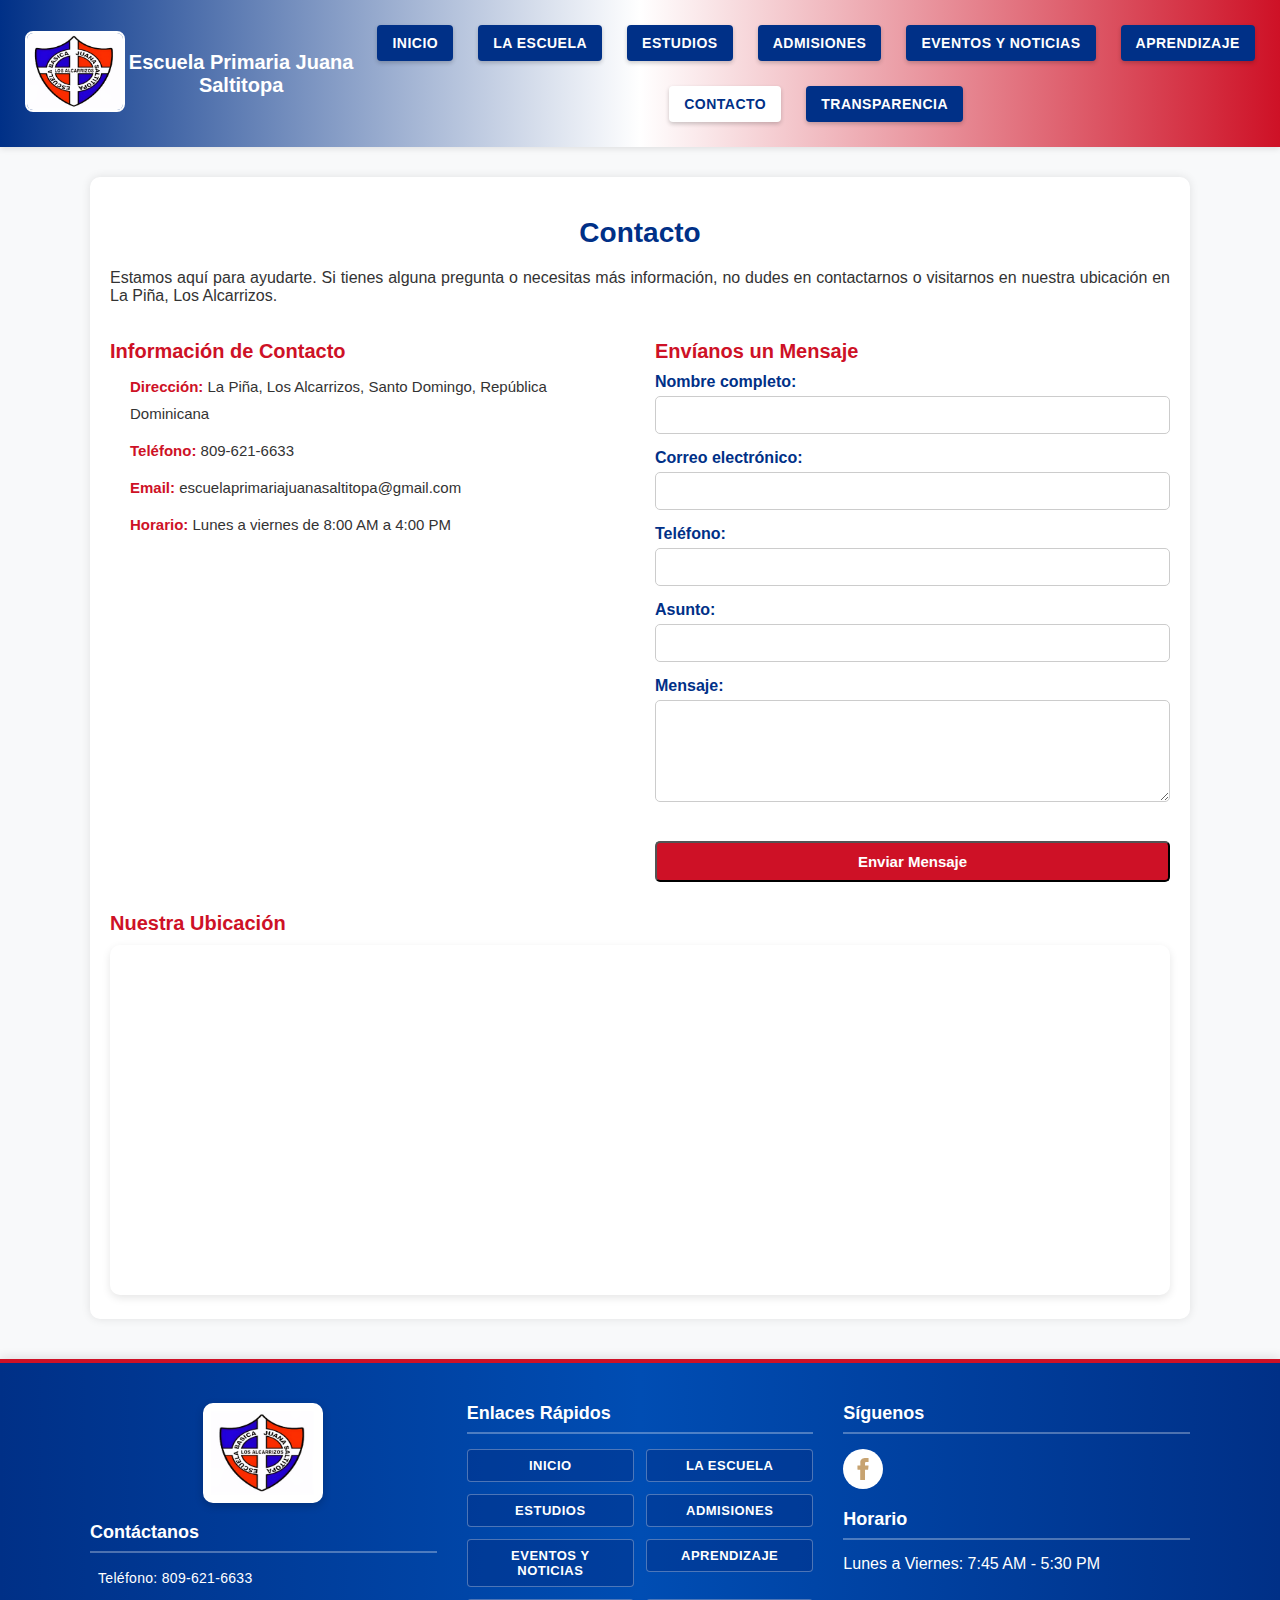
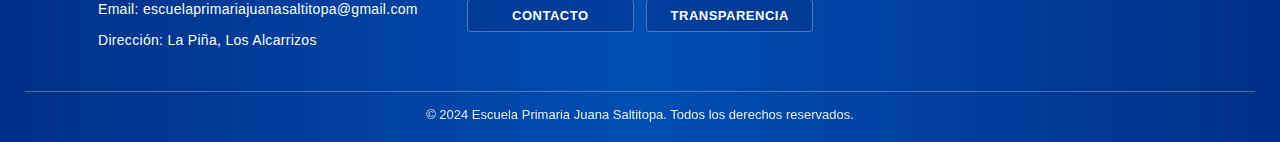
<file: contacto.html>
<!DOCTYPE html>
<html lang="es">
<head>
    <meta charset="UTF-8">
    <meta name="viewport" content="width=device-width, initial-scale=1.0">
    <meta name="description" content="Contáctanos en la Escuela Primaria Juana Saltitopa en Los Alcarrizos. Envía tu mensaje o visítanos en nuestra ubicación.">
    <title>Contacto - Escuela Primaria Juana Saltitopa</title>
    <style>
        /* Tu CSS existente se mantiene igual */
        * {
            margin: 0;
            padding: 0;
            box-sizing: border-box;
            font-family: 'Poppins', 'Arial', sans-serif;
        }
        body {
            background-color: #f8f9fa;
            color: #333;
        }
        header {
            background: linear-gradient(90deg, #003087, #fff, #ce1126);
            padding: 15px 25px;
            display: flex;
            justify-content: space-between;
            align-items: center;
            box-shadow: 0 2px 6px rgba(0, 0, 0, 0.1);
        }
        .logo-container img {
            width: 100px;
            height: auto;
            border-radius: 8px;
            border: 2px solid #fff;
        }
        header h1 {
            color: #fff;
            font-size: 20px;
            font-weight: bold;
            text-align: center;
            flex-grow: 1;
        }
        nav ul {
            list-style: none;
            display: flex;
            gap: 25px;
            flex-wrap: wrap;
            justify-content: center;
            padding: 10px 0;
        }
        nav a {
            color: #fff;
            text-decoration: none;
            font-size: 14px;
            font-weight: 600;
            padding: 10px 15px;
            border-radius: 4px;
            transition: background 0.3s, color 0.3s;
            text-transform: uppercase;
            background: #003087;
            display: block;
            letter-spacing: 0.5px;
            box-shadow: 0 2px 4px rgba(0, 0, 0, 0.2);
        }
        nav a:hover, nav a.active {
            background: #fff;
            color: #003087;
        }
        .transparencia-section {
            max-width: 1100px;
            margin: 30px auto;
            padding: 20px;
            background: #fff;
            border-radius: 10px;
            box-shadow: 0 0 10px rgba(0, 0, 0, 0.1);
        }
        .banner-image img {
            width: 100%;
            max-height: 350px;
            object-fit: cover;
            border-radius: 10px;
        }
        h2 {
            color: #003087;
            text-align: center;
            margin: 20px 0;
            font-size: 28px;
            font-weight: bold;
        }
        .transparencia-content p {
            margin: 15px 0;
            font-size: 16px;
            text-align: justify;
        }
        h3 {
            color: #ce1126;
            margin: 20px 0 10px;
            font-size: 20px;
            font-weight: bold;
        }
        ul {
            margin-left: 20px;
            font-size: 15px;
        }
        .image-placeholder img {
            width: 100%;
            max-height: 350px;
            object-fit: cover;
            border-radius: 8px;
            margin: 15px 0;
        }
        .activity-cards {
            display: grid;
            grid-template-columns: repeat(auto-fit, minmax(280px, 1fr));
            gap: 20px;
            margin: 20px 0;
        }
        .activity-card {
            border-radius: 8px;
            overflow: hidden;
            box-shadow: 0 3px 8px rgba(0, 0, 0, 0.1);
        }
        .activity-card img {
            width: 100%;
            height: 180px;
            object-fit: cover;
        }
        .activity-card h4 {
            color: #003087;
            padding: 10px;
            font-size: 18px;
            font-weight: bold;
        }
        .activity-card p {
            padding: 0 10px 10px;
            font-size: 14px;
        }
        .btn {
            display: inline-block;
            background: #ce1126;
            color: #fff;
            padding: 10px 20px;
            text-decoration: none;
            border-radius: 5px;
            margin-top: 20px;
            font-size: 15px;
            font-weight: bold;
            transition: background 0.3s;
        }
        .btn:hover {
            background: #003087;
        }
        .contact-info-container {
            display: grid;
            grid-template-columns: 1fr 1fr;
            gap: 30px;
            margin-bottom: 30px;
        }
        .contact-details ul {
            list-style: none;
            font-size: 15px;
            line-height: 1.8;
        }
        .contact-details ul li {
            margin-bottom: 10px;
        }
        .contact-details ul li strong {
            color: #ce1126;
        }
        .contact-form form {
            display: flex;
            flex-direction: column;
            gap: 15px;
        }
        .form-group label {
            display: block;
            margin-bottom: 5px;
            font-weight: 600;
            color: #003087;
        }
        .form-group input,
        .form-group textarea {
            width: 100%;
            padding: 10px;
            border: 1px solid #ccc;
            border-radius: 5px;
            font-size: 14px;
            transition: border-color 0.3s;
        }
        .form-group input:focus,
        .form-group textarea:focus {
            border-color: #003087;
            outline: none;
        }
        .map-container iframe {
            width: 100%;
            max-height: 350px;
            border-radius: 10px;
            box-shadow: 0 3px 8px rgba(0, 0, 0, 0.1);
        }
        footer {
            background: linear-gradient(90deg, #003087, #004db3, #003087);
            color: #fff;
            padding: 40px 25px 20px;
            margin-top: 40px;
            border-top: 4px solid #ce1126;
            box-shadow: 0 -2px 10px rgba(0, 0, 0, 0.1);
        }
        .footer-content {
            max-width: 1100px;
            margin: 0 auto;
            display: flex;
            justify-content: space-between;
            align-items: flex-start;
            gap: 30px;
            flex-wrap: wrap;
        }
        .footer-column {
            flex: 1;
            min-width: 250px;
            margin-bottom: 20px;
        }
        .footer-logo {
            text-align: center;
            margin-bottom: 15px;
        }
        .footer-logo img {
            width: 120px;
            height: auto;
            border-radius: 10px;
            border: 3px solid #fff;
            background: #fff;
            padding: 5px;
            box-shadow: 0 3px 8px rgba(0, 0, 0, 0.2);
        }
        .footer-info {
            text-align: left;
        }
        .footer-info h4, .footer-column h4 {
            color: #fff;
            font-size: 18px;
            margin-bottom: 15px;
            padding-bottom: 8px;
            border-bottom: 2px solid rgba(255, 255, 255, 0.3);
        }
        .footer-info p {
            font-size: 14px;
            margin: 10px 0;
            line-height: 1.5;
            letter-spacing: 0.3px;
            display: flex;
            align-items: center;
        }
        .footer-info p i {
            margin-right: 8px;
            font-size: 16px;
        }
        .footer-schedule {
            margin-top: 20px;
        }
        .social-icons {
            display: flex;
            gap: 15px;
            margin: 15px 0;
            justify-content: flex-start;
        }
        .social-icon {
            display: flex;
            align-items: center;
            justify-content: center;
            width: 40px;
            height: 40px;
            background-color: #fff;
            border-radius: 50%;
            transition: all 0.3s ease;
        }
        .social-icon:hover {
            background-color: #ce1126;
            transform: translateY(-3px);
            box-shadow: 0 4px 8px rgba(0, 0, 0, 0.2);
        }
        .social-icon img {
            width: 22px;
            height: 22px;
            filter: invert(1);
        }
        .footer-nav ul {
            list-style: none;
            display: grid;
            grid-template-columns: repeat(2, 1fr);
            gap: 12px;
            margin-left: 0;
        }
        .footer-nav a {
            color: #fff;
            text-decoration: none;
            font-size: 13px;
            font-weight: 600;
            padding: 8px 12px;
            border-radius: 4px;
            background: rgba(0, 48, 135, 0.5);
            border: 1px solid rgba(255, 255, 255, 0.3);
            transition: all 0.3s ease;
            display: block;
            letter-spacing: 0.5px;
            text-align: center;
        }
        .footer-nav a:hover {
            background: #ce1126;
            color: #fff;
            transform: translateY(-2px);
            box-shadow: 0 3px 6px rgba(0, 0, 0, 0.2);
        }
        .footer-bottom {
            border-top: 1px solid rgba(255, 255, 255, 0.3);
            padding-top: 15px;
            margin-top: 10px;
            text-align: center;
        }
        .footer-bottom p {
            font-size: 13px;
            opacity: 0.9;
        }
        @media (max-width: 768px) {
            header {
                flex-direction: column;
                padding: 15px;
            }
            header h1 {
                font-size: 18px;
                margin: 12px 0;
                padding: 0 10px;
                text-align: center;
            }
            nav ul {
                flex-direction: column;
                gap: 12px;
                width: 100%;
                padding: 10px;
            }
            nav a {
                width: 100%;
                text-align: center;
                font-size: 13px;
            }
            .contact-info-container {
                grid-template-columns: 1fr;
            }
            .footer-content {
                flex-direction: column;
                gap: 25px;
                align-items: center;
            }
            .footer-column {
                width: 100%;
                text-align: center;
            }
            .footer-info {
                text-align: center;
            }
            .footer-info p {
                justify-content: center;
            }
            .social-icons {
                justify-content: center;
            }
            .footer-nav ul {
                grid-template-columns: repeat(2, 1fr);
                gap: 10px;
            }
        }
    </style>
</head>
<body>
    <header>
        <div class="logo-container">
            <a href="index.html">
                <img src="logo-escuela-juana-saltitopa.PNG" alt="Logo de la Escuela Primaria Juana Saltitopa en Los Alcarrizos">
            </a>
        </div>
        <h1>Escuela Primaria Juana Saltitopa</h1>
        <nav>
            <ul>
                <li><a href="index.html">INICIO</a></li>
                <li><a href="escuela.html">LA ESCUELA</a></li>
                <li><a href="estudios.html">ESTUDIOS</a></li>
                <li><a href="admisiones.html">ADMISIONES</a></li>
                <li><a href="eventos.html">EVENTOS Y NOTICIAS</a></li>
                <li><a href="aprendizaje.html">APRENDIZAJE</a></li>
                <li><a href="contacto.html" class="active">CONTACTO</a></li>
                <li><a href="transparencia.html">TRANSPARENCIA</a></li>
            </ul>
        </nav>
    </header>

    <main>
        <section class="transparencia-section">
            <h2>Contacto</h2>
            <div class="transparencia-content">
                <p>Estamos aquí para ayudarte. Si tienes alguna pregunta o necesitas más información, no dudes en contactarnos o visitarnos en nuestra ubicación en La Piña, Los Alcarrizos.</p>
                <div class="contact-info-container">
                    <div class="contact-details">
                        <h3>Información de Contacto</h3>
                        <ul>
                            <li><strong>Dirección:</strong> La Piña, Los Alcarrizos, Santo Domingo, República Dominicana</li>
                            <li><strong>Teléfono:</strong> 809-621-6633</li>
                            <li><strong>Email:</strong> escuelaprimariajuanasaltitopa@gmail.com</li>
                            <li><strong>Horario:</strong> Lunes a viernes de 8:00 AM a 4:00 PM</li>
                        </ul>
                    </div>
                    <div class="contact-form">
                        <h3>Envíanos un Mensaje</h3>
                        <form action="https://formsubmit.co/escuelaprimariajuanasaltitopa@gmail.com" method="POST">
                            <div class="form-group">
                                <label for="name">Nombre completo:</label>
                                <input type="text" id="name" name="name" required>
                            </div>
                            <div class="form-group">
                                <label for="email">Correo electrónico:</label>
                                <input type="email" id="email" name="email" required>
                            </div>
                            <div class="form-group">
                                <label for="phone">Teléfono:</label>
                                <input type="tel" id="phone" name="phone">
                            </div>
                            <div class="form-group">
                                <label for="subject">Asunto:</label>
                                <input type="text" id="subject" name="subject" required>
                            </div>
                            <div class="form-group">
                                <label for="message">Mensaje:</label>
                                <textarea id="message" name="message" rows="5" required></textarea>
                            </div>
                            <input type="hidden" name="_subject" value="Nuevo mensaje desde el formulario de contacto">
                            <input type="hidden" name="_next" value="http://localhost/pagina juana saltitopa/contacto.html">
                            <input type="hidden" name="_captcha" value="false">
                            <button type="submit" class="btn">Enviar Mensaje</button>
                        </form>
                    </div>
                </div>
                <div class="map-section">
                    <h3>Nuestra Ubicación</h3>
                    <div class="map-container">
                        <iframe src="https://www.google.com/maps/embed?pb=!1m18!1m12!1m3!1d3785.556614127441!2d-70.03151048561106!3d18.450026987449852!2m3!1f0!2f0!3f0!3m2!1i1024!2i768!4f13.1!3m3!1m2!1s0x0%3A0x0!2zMTjCsDI3JzAwLjEiTiA3MMKwMDEnNTMuNCJX!5e0!3m2!1ses!2sdo!4v1696871234567!5m2!1ses!2sdo" 
                                width="100%" 
                                height="350" 
                                style="border:0; border-radius: 10px;" 
                                allowfullscreen="" 
                                loading="lazy" 
                                referrerpolicy="no-referrer-when-downgrade">
                        </iframe>
                    </div>
                </div>
            </div>
        </section>
    </main>

    <footer>
        <div class="footer-content">
            <div class="footer-column">
                <div class="footer-logo">
                    <img src="logo-escuela-juana-saltitopa.PNG" alt="Logo de la Escuela Primaria Juana Saltitopa en Los Alcarrizos">
                </div>
                <div class="footer-info">
                    <h4>Contáctanos</h4>
                    <p><i class="fas fa-phone"></i> Teléfono: 809-621-6633</p>
                    <p><i class="fas fa-envelope"></i> Email: escuelaprimariajuanasaltitopa@gmail.com</p>
                    <p><i class="fas fa-map-marker-alt"></i> Dirección: La Piña, Los Alcarrizos</p>
                </div>
            </div>
            <div class="footer-column">
                <h4>Enlaces Rápidos</h4>
                <div class="footer-nav">
                    <ul>
                        <li><a href="index.html">INICIO</a></li>
                        <li><a href="escuela.html">LA ESCUELA</a></li>
                        <li><a href="estudios.html">ESTUDIOS</a></li>
                        <li><a href="admisiones.html">ADMISIONES</a></li>
                        <li><a href="eventos.html">EVENTOS Y NOTICIAS</a></li>
                        <li><a href="aprendizaje.html">APRENDIZAJE</a></li>
                        <li><a href="contacto.html">CONTACTO</a></li>
                        <li><a href="transparencia.html">TRANSPARENCIA</a></li>
                    </ul>
                </div>
            </div>
            <div class="footer-column">
                <h4>Síguenos</h4>
                <div class="social-icons">
                    <a href="https://www.facebook.com/juana.saltitopa.33" target="_blank" class="social-icon" title="Síguenos en Facebook">
                        <img src="images/facebook-icon.svg" alt="Facebook">
                    </a>
                </div>
                <div class="footer-schedule">
                    <h4>Horario</h4>
                    <p>Lunes a Viernes: 7:45 AM - 5:30 PM</p>
                </div>
            </div>
        </div>
        <div class="footer-bottom">
            <p>© 2024 Escuela Primaria Juana Saltitopa. Todos los derechos reservados.</p>
        </div>
    </footer>
</body>
</html>
</file>
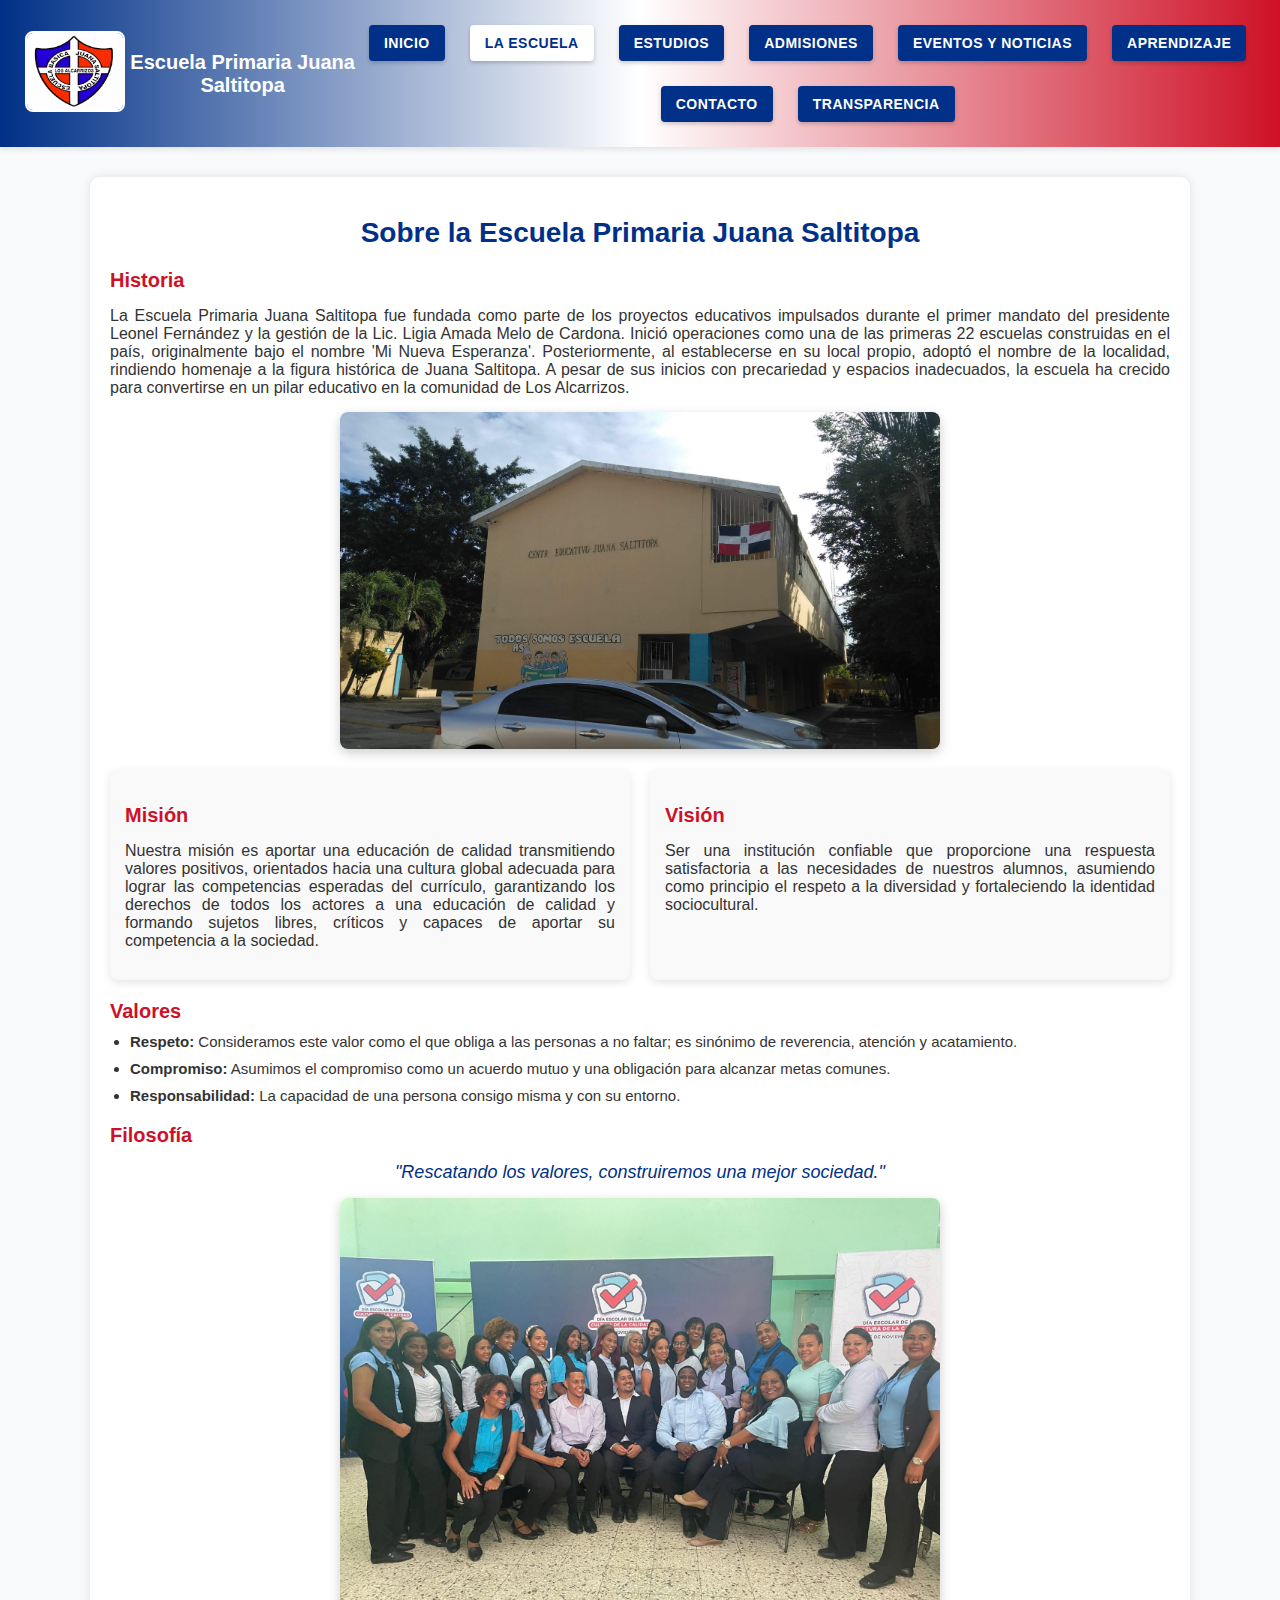
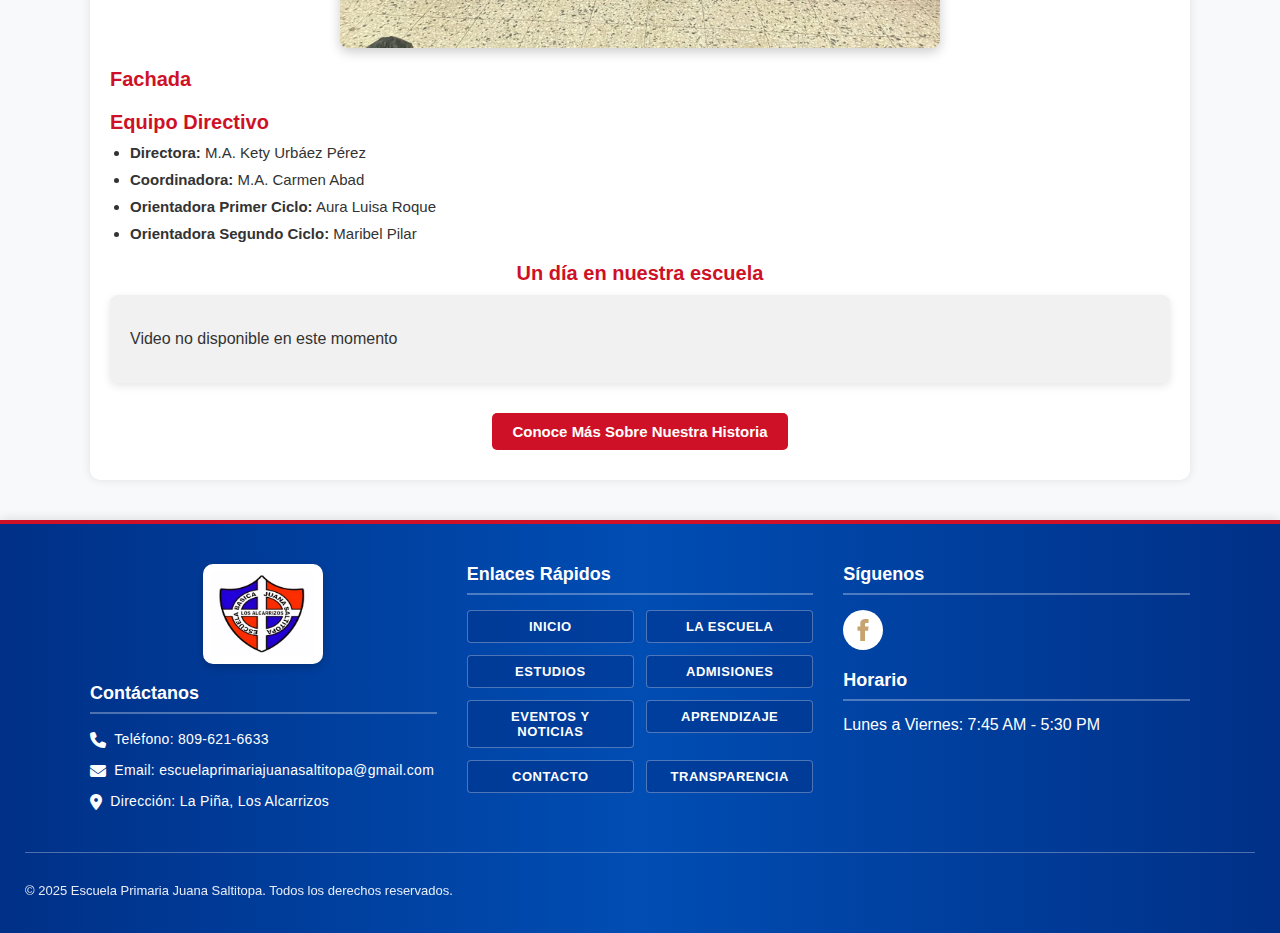
<file: escuela.html>
<!DOCTYPE html>
<html lang="es">
<head>
    <meta charset="UTF-8">
    <meta name="viewport" content="width=device-width, initial-scale=1.0">
    <meta name="description" content="Conoce la historia, misión, visión y equipo directivo de la Escuela Primaria Juana Saltitopa en Los Alcarrizos.">
    <title>La Escuela - Escuela Primaria Juana Saltitopa</title>
    <link rel="stylesheet" href="https://cdnjs.cloudflare.com/ajax/libs/font-awesome/6.4.0/css/all.min.css">
    <style>
        * {
            margin: 0;
            padding: 0;
            box-sizing: border-box;
            font-family: 'Poppins', 'Arial', sans-serif;
        }

        body {
            background-color: #f8f9fa;
            color: #333;
        }

        header {
            background: linear-gradient(90deg, #003087, #fff, #ce1126);
            padding: 15px 25px;
            display: flex;
            justify-content: space-between;
            align-items: center;
            box-shadow: 0 2px 6px rgba(0, 0, 0, 0.1);
        }

        .logo-container img {
            width: 100px;
            height: auto;
            border-radius: 8px;
            border: 2px solid #fff;
        }

        header h1 {
            color: #fff;
            font-size: 20px;
            font-weight: bold;
            text-align: center;
            flex-grow: 1;
        }

        nav ul {
            list-style: none;
            display: flex;
            gap: 25px;
            flex-wrap: wrap;
            justify-content: center;
            padding: 10px 0;
        }

        nav a {
            color: #fff;
            text-decoration: none;
            font-size: 14px;
            font-weight: 600;
            padding: 10px 15px;
            border-radius: 4px;
            transition: background 0.3s, color 0.3s;
            text-transform: uppercase;
            background: #003087;
            display: block;
            letter-spacing: 0.5px;
            box-shadow: 0 2px 4px rgba(0, 0, 0, 0.2);
        }

        nav a:hover, nav a.active {
            background: #fff;
            color: #003087;
        }

        .about-section {
            max-width: 1100px;
            margin: 30px auto;
            padding: 20px;
            background: #fff;
            border-radius: 10px;
            box-shadow: 0 0 10px rgba(0, 0, 0, 0.1);
        }

        h2 {
            color: #003087;
            text-align: center;
            margin: 20px 0;
            font-size: 28px;
            font-weight: bold;
        }

        h3 {
            color: #ce1126;
            margin: 20px 0 10px;
            font-size: 20px;
            font-weight: bold;
        }

        p {
            margin: 15px 0;
            font-size: 16px;
            text-align: justify;
        }

        .image-placeholder img {
            width: 100%;
            max-width: 600px;
            height: auto;
            display: block;
            margin: 15px auto;
            border-radius: 8px;
            box-shadow: 0 4px 12px rgba(0, 0, 0, 0.2);
            object-fit: cover;
        }

        .mission-vision {
            display: grid;
            grid-template-columns: 1fr 1fr;
            gap: 20px;
            margin: 20px 0;
        }

        .mission, .vision {
            padding: 15px;
            background: #f9f9f9;
            border-radius: 8px;
            box-shadow: 0 3px 8px rgba(0, 0, 0, 0.1);
        }

        .values ul, .management-team ul {
            margin-left: 20px;
            font-size: 15px;
            list-style: disc;
        }

        .values ul li, .management-team ul li {
            margin: 10px 0;
        }

        .philosophy .quote {
            font-style: italic;
            text-align: center;
            color: #003087;
            font-size: 18px;
            margin: 15px 0;
        }

        .video-container {
            text-align: center;
            margin: 20px 0;
        }

        .video-placeholder {
            background: #f1f1f1;
            padding: 20px;
            border-radius: 8px;
            box-shadow: 0 3px 8px rgba(0, 0, 0, 0.1);
        }

        .btn {
            display: inline-block;
            background: #ce1126;
            color: #fff;
            padding: 10px 20px;
            text-decoration: none;
            border-radius: 5px;
            margin: 10px;
            font-size: 15px;
            font-weight: bold;
            transition: background 0.3s;
        }

        .btn:hover {
            background: #003087;
        }

        .additional-content {
            text-align: center;
            margin-top: 20px;
        }

        footer {
            background: linear-gradient(90deg, #003087, #004db3, #003087);
            color: #fff;
            padding: 40px 25px 20px;
            margin-top: 40px;
            border-top: 4px solid #ce1126;
            box-shadow: 0 -2px 10px rgba(0, 0, 0, 0.1);
        }

        .footer-content {
            max-width: 1100px;
            margin: 0 auto;
            display: flex;
            justify-content: space-between;
            align-items: flex-start;
            gap: 30px;
            flex-wrap: wrap;
        }

        .footer-column {
            flex: 1;
            min-width: 250px;
            margin-bottom: 20px;
        }

        .footer-logo {
            text-align: center;
            margin-bottom: 15px;
        }

        .footer-logo img {
            width: 120px;
            height: auto;
            border-radius: 10px;
            border: 3px solid #fff;
            background: #fff;
            padding: 5px;
            box-shadow: 0 3px 8px rgba(0, 0, 0, 0.2);
        }

        .footer-info {
            text-align: left;
        }

        .footer-info h4, .footer-column h4 {
            color: #fff;
            font-size: 18px;
            margin-bottom: 15px;
            padding-bottom: 8px;
            border-bottom: 2px solid rgba(255, 255, 255, 0.3);
        }

        .footer-info p {
            font-size: 14px;
            margin: 10px 0;
            line-height: 1.5;
            letter-spacing: 0.3px;
            display: flex;
            align-items: center;
        }

        .footer-info p i {
            margin-right: 8px;
            font-size: 16px;
        }

        .footer-schedule {
            margin-top: 20px;
        }

        .social-icons {
            display: flex;
            gap: 15px;
            margin: 15px 0;
            justify-content: flex-start;
        }

        .social-icon {
            display: flex;
            align-items: center;
            justify-content: center;
            width: 40px;
            height: 40px;
            background-color: #fff;
            border-radius: 50%;
            transition: all 0.3s ease;
        }

        .social-icon:hover {
            background-color: #ce1126;
            transform: translateY(-3px);
            box-shadow: 0 4px 8px rgba(0, 0, 0, 0.2);
        }

        .social-icon img {
            width: 22px;
            height: 22px;
            filter: invert(1);
        }

        .footer-nav ul {
            list-style: none;
            display: grid;
            grid-template-columns: repeat(2, 1fr);
            gap: 12px;
            margin-left: 0;
        }

        .footer-nav a {
            color: #fff;
            text-decoration: none;
            font-size: 13px;
            font-weight: 600;
            padding: 8px 12px;
            border-radius: 4px;
            background: rgba(0, 48, 135, 0.5);
            border: 1px solid rgba(255, 255, 255, 0.3);
            transition: all 0.3s ease;
            display: block;
            letter-spacing: 0.5px;
            text-align: center;
        }

        .footer-nav a:hover {
            background: #ce1126;
            color: #fff;
            transform: translateY(-2px);
            box-shadow: 0 3px 6px rgba(0, 0, 0, 0.2);
        }

        .footer-bottom {
            border-top: 1px solid rgba(255, 255, 255, 0.3);
            padding-top: 15px;
            margin-top: 10px;
            text-align: center;
        }

        .footer-bottom p {
            font-size: 13px;
            opacity: 0.9;
        }

        @media (max-width: 768px) {
            header {
                flex-direction: column;
                padding: 15px;
            }

            nav ul {
                flex-direction: column;
                gap: 12px;
                width: 100%;
                padding: 10px;
            }

            nav a {
                width: 100%;
                text-align: center;
                font-size: 13px;
            }

            .mission-vision {
                grid-template-columns: 1fr;
            }

            .image-placeholder img {
                max-width: 100%;
            }

            .footer-content {
                flex-direction: column;
                gap: 25px;
                align-items: center;
            }

            .footer-column {
                width: 100%;
                text-align: center;
            }

            .footer-info {
                text-align: center;
            }

            .footer-info p {
                justify-content: center;
            }

            .social-icons {
                justify-content: center;
            }
        }
    </style>
</head>
<body>
    <header>
        <div class="logo-container">
            <a href="index.html">
                <img src="logo-escuela-juana-saltitopa.PNG" alt="Logo de la Escuela Primaria Juana Saltitopa en Los Alcarrizos">
            </a>
        </div>
        <h1>Escuela Primaria Juana Saltitopa</h1>
        <nav>
            <ul>
                <li><a href="index.html">INICIO</a></li>
                <li><a href="escuela.html" class="active">LA ESCUELA</a></li>
                <li><a href="estudios.html">ESTUDIOS</a></li>
                <li><a href="admisiones.html">ADMISIONES</a></li>
                <li><a href="eventos.html">EVENTOS Y NOTICIAS</a></li>
                <li><a href="aprendizaje.html">APRENDIZAJE</a></li>
                <li><a href="contacto.html">CONTACTO</a></li>
                <li><a href="transparencia.html">TRANSPARENCIA</a></li>
            </ul>
        </nav>
    </header>

    <main>
        <section class="about-section">
            <h2>Sobre la Escuela Primaria Juana Saltitopa</h2>
            
            <div class="school-history">
                <h3>Historia</h3>
                <p>La Escuela Primaria Juana Saltitopa fue fundada como parte de los proyectos educativos impulsados durante el primer mandato del presidente Leonel Fernández y la gestión de la Lic. Ligia Amada Melo de Cardona. Inició operaciones como una de las primeras 22 escuelas construidas en el país, originalmente bajo el nombre 'Mi Nueva Esperanza'. Posteriormente, al establecerse en su local propio, adoptó el nombre de la localidad, rindiendo homenaje a la figura histórica de Juana Saltitopa. A pesar de sus inicios con precariedad y espacios inadecuados, la escuela ha crecido para convertirse en un pilar educativo en la comunidad de Los Alcarrizos.</p>
                <div class="image-placeholder">
                    <img src="images/fachada-escuela-juana-saltitopa-la-pina.jpeg" alt="Fachada de la Escuela Primaria Juana Saltitopa en sus inicios" onerror="this.src='images/placeholder.png'; this.alt='Imagen no disponible'">
                </div>
            </div>
            
            <div class="mission-vision">
                <div class="mission">
                    <h3>Misión</h3>
                    <p>Nuestra misión es aportar una educación de calidad transmitiendo valores positivos, orientados hacia una cultura global adecuada para lograr las competencias esperadas del currículo, garantizando los derechos de todos los actores a una educación de calidad y formando sujetos libres, críticos y capaces de aportar su competencia a la sociedad.</p>
                </div>
                
                <div class="vision">
                    <h3>Visión</h3>
                    <p>Ser una institución confiable que proporcione una respuesta satisfactoria a las necesidades de nuestros alumnos, asumiendo como principio el respeto a la diversidad y fortaleciendo la identidad sociocultural.</p>
                </div>
            </div>
            
            <div class="values">
                <h3>Valores</h3>
                <ul>
                    <li><strong>Respeto:</strong> Consideramos este valor como el que obliga a las personas a no faltar; es sinónimo de reverencia, atención y acatamiento.</li>
                    <li><strong>Compromiso:</strong> Asumimos el compromiso como un acuerdo mutuo y una obligación para alcanzar metas comunes.</li>
                    <li><strong>Responsabilidad:</strong> La capacidad de una persona consigo misma y con su entorno.</li>
                </ul>
            </div>
            
            <div class="philosophy">
                <h3>Filosofía</h3>
                <p class="quote">"Rescatando los valores, construiremos una mejor sociedad."</p>
                <div class="image-placeholder">
                    <img src="images/equipo centra.jpeg" alt="Equipo central de maestros de la Escuela Juana Saltitopa" onerror="this.src='images/placeholder.png'; this.alt='Imagen no disponible'">
                </div>
            </div>
            
            <div class="school-facade">
                <h3>Fachada</h3>
            </div>
            
            <div class="management-team">
                <h3>Equipo Directivo</h3>
                <ul>
                    <li><strong>Directora:</strong> M.A. Kety Urbáez Pérez</li>
                    <li><strong>Coordinadora:</strong> M.A. Carmen Abad</li>
                    <li><strong>Orientadora Primer Ciclo:</strong> Aura Luisa Roque</li>
                    <li><strong>Orientadora Segundo Ciclo:</strong> Maribel Pilar</li>
                </ul>
            </div>
            
            <div class="additional-content">
                <div class="video-container">
                    <h3>Un día en nuestra escuela</h3>
                    <div class="video-placeholder">
                        <p>Video no disponible en este momento</p>
                    </div>
                </div>
                
                <div class="cta-button">
                    <a href="#" class="btn">Conoce Más Sobre Nuestra Historia</a>
                </div>
            </div>
        </section>
    </main>

    <footer>
        <div class="footer-content">
            <div class="footer-column">
                <div class="footer-logo">
                    <img src="logo-escuela-juana-saltitopa.PNG" alt="Logo de la Escuela Primaria Juana Saltitopa en Los Alcarrizos">
                </div>
                <div class="footer-info">
                    <h4>Contáctanos</h4>
                    <p><i class="fas fa-phone"></i> Teléfono: 809-621-6633</p>
                    <p><i class="fas fa-envelope"></i> Email: escuelaprimariajuanasaltitopa@gmail.com</p>
                    <p><i class="fas fa-map-marker-alt"></i> Dirección: La Piña, Los Alcarrizos</p>
                </div>
            </div>
            
            <div class="footer-column">
                <h4>Enlaces Rápidos</h4>
                <div class="footer-nav">
                    <ul>
                        <li><a href="index.html">INICIO</a></li>
                        <li><a href="escuela.html">LA ESCUELA</a></li>
                        <li><a href="estudios.html">ESTUDIOS</a></li>
                        <li><a href="admisiones.html">ADMISIONES</a></li>
                        <li><a href="eventos.html">EVENTOS Y NOTICIAS</a></li>
                        <li><a href="aprendizaje.html">APRENDIZAJE</a></li>
                        <li><a href="contacto.html">CONTACTO</a></li>
                        <li><a href="transparencia.html">TRANSPARENCIA</a></li>
                    </ul>
                </div>
            </div>
            
            <div class="footer-column">
                <h4>Síguenos</h4>
                <div class="social-icons">
                    <a href="https://www.facebook.com/juana.saltitopa.33" target="_blank" class="social-icon" title="Síguenos en Facebook">
                        <img src="images/facebook-icon.svg" alt="Facebook">
                    </a>
                </div>
                <div class="footer-schedule">
                    <h4>Horario</h4>
                    <p>Lunes a Viernes: 7:45 AM - 5:30 PM</p>
                </div>
            </div>
        </div>
        <div class="footer-bottom">
            <p>© 2025 Escuela Primaria Juana Saltitopa. Todos los derechos reservados.</p>
        </div>
    </footer>
</body>
</html>
</file>
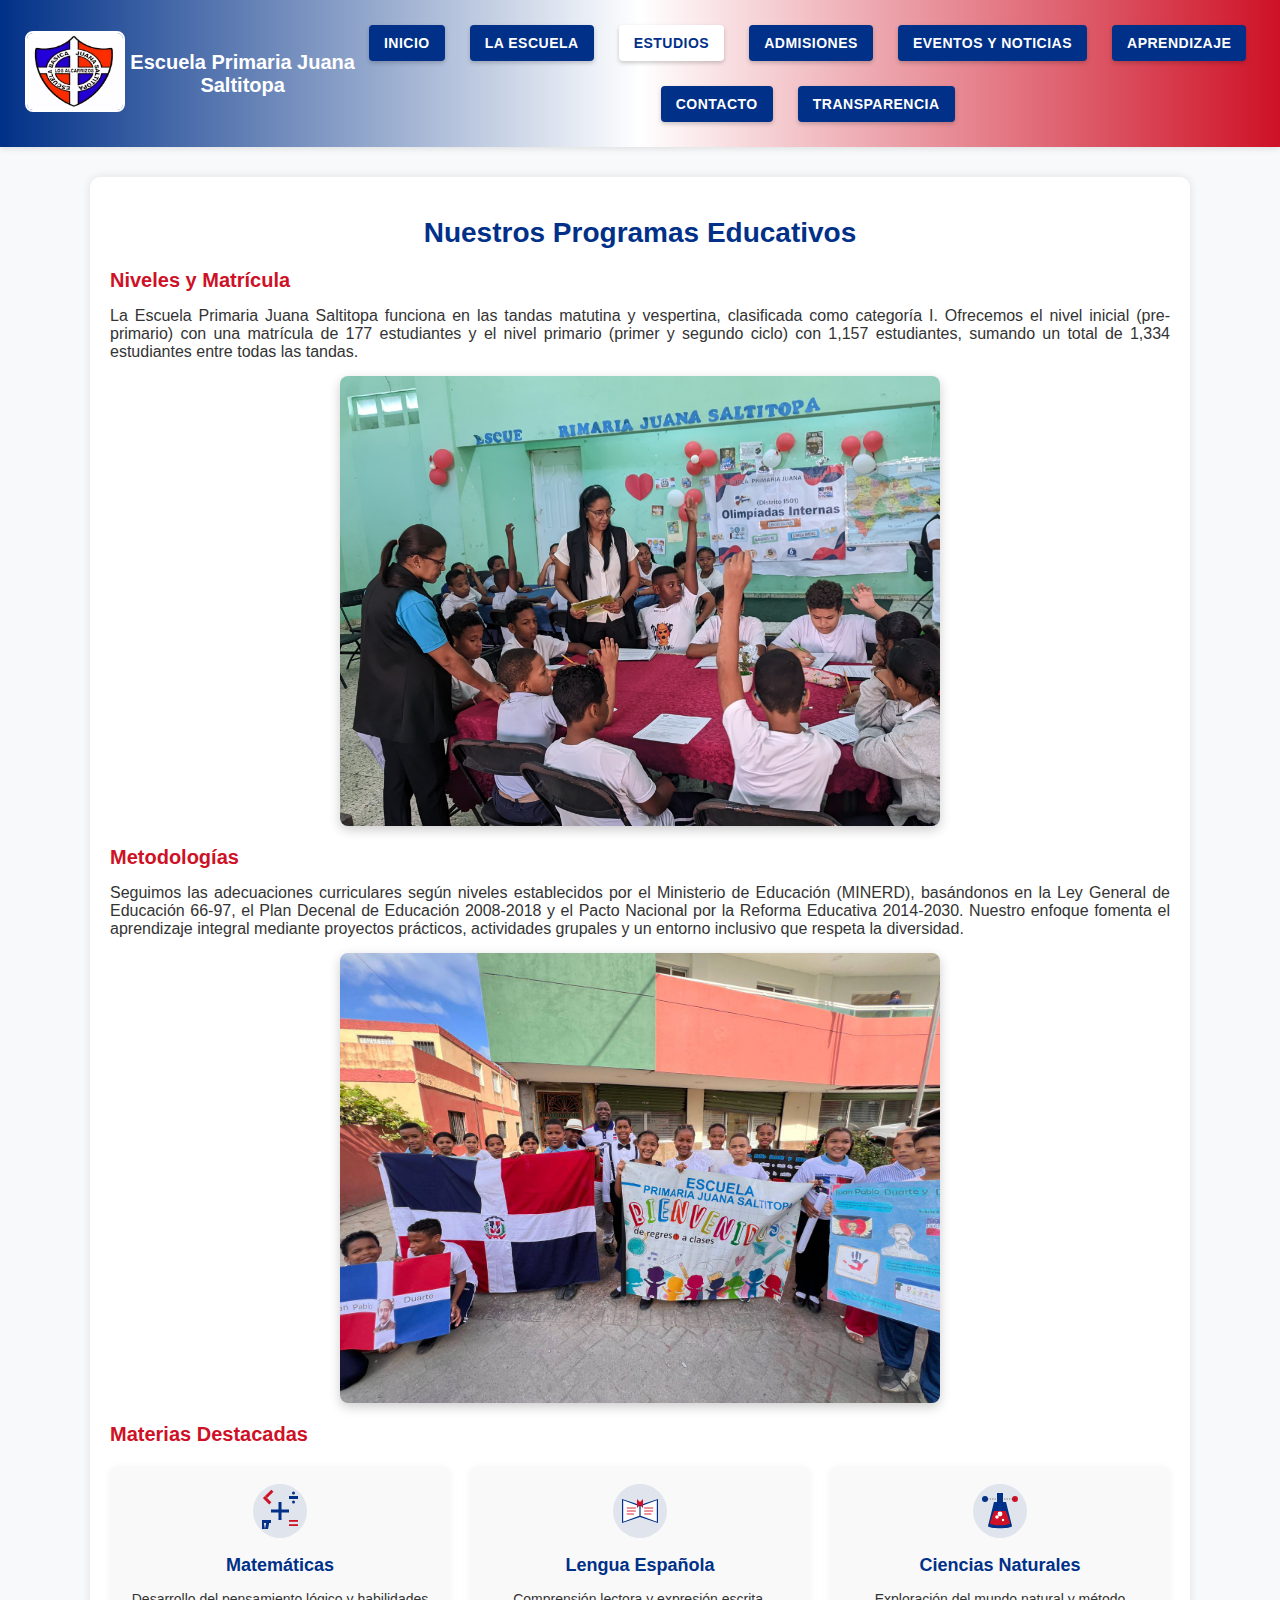
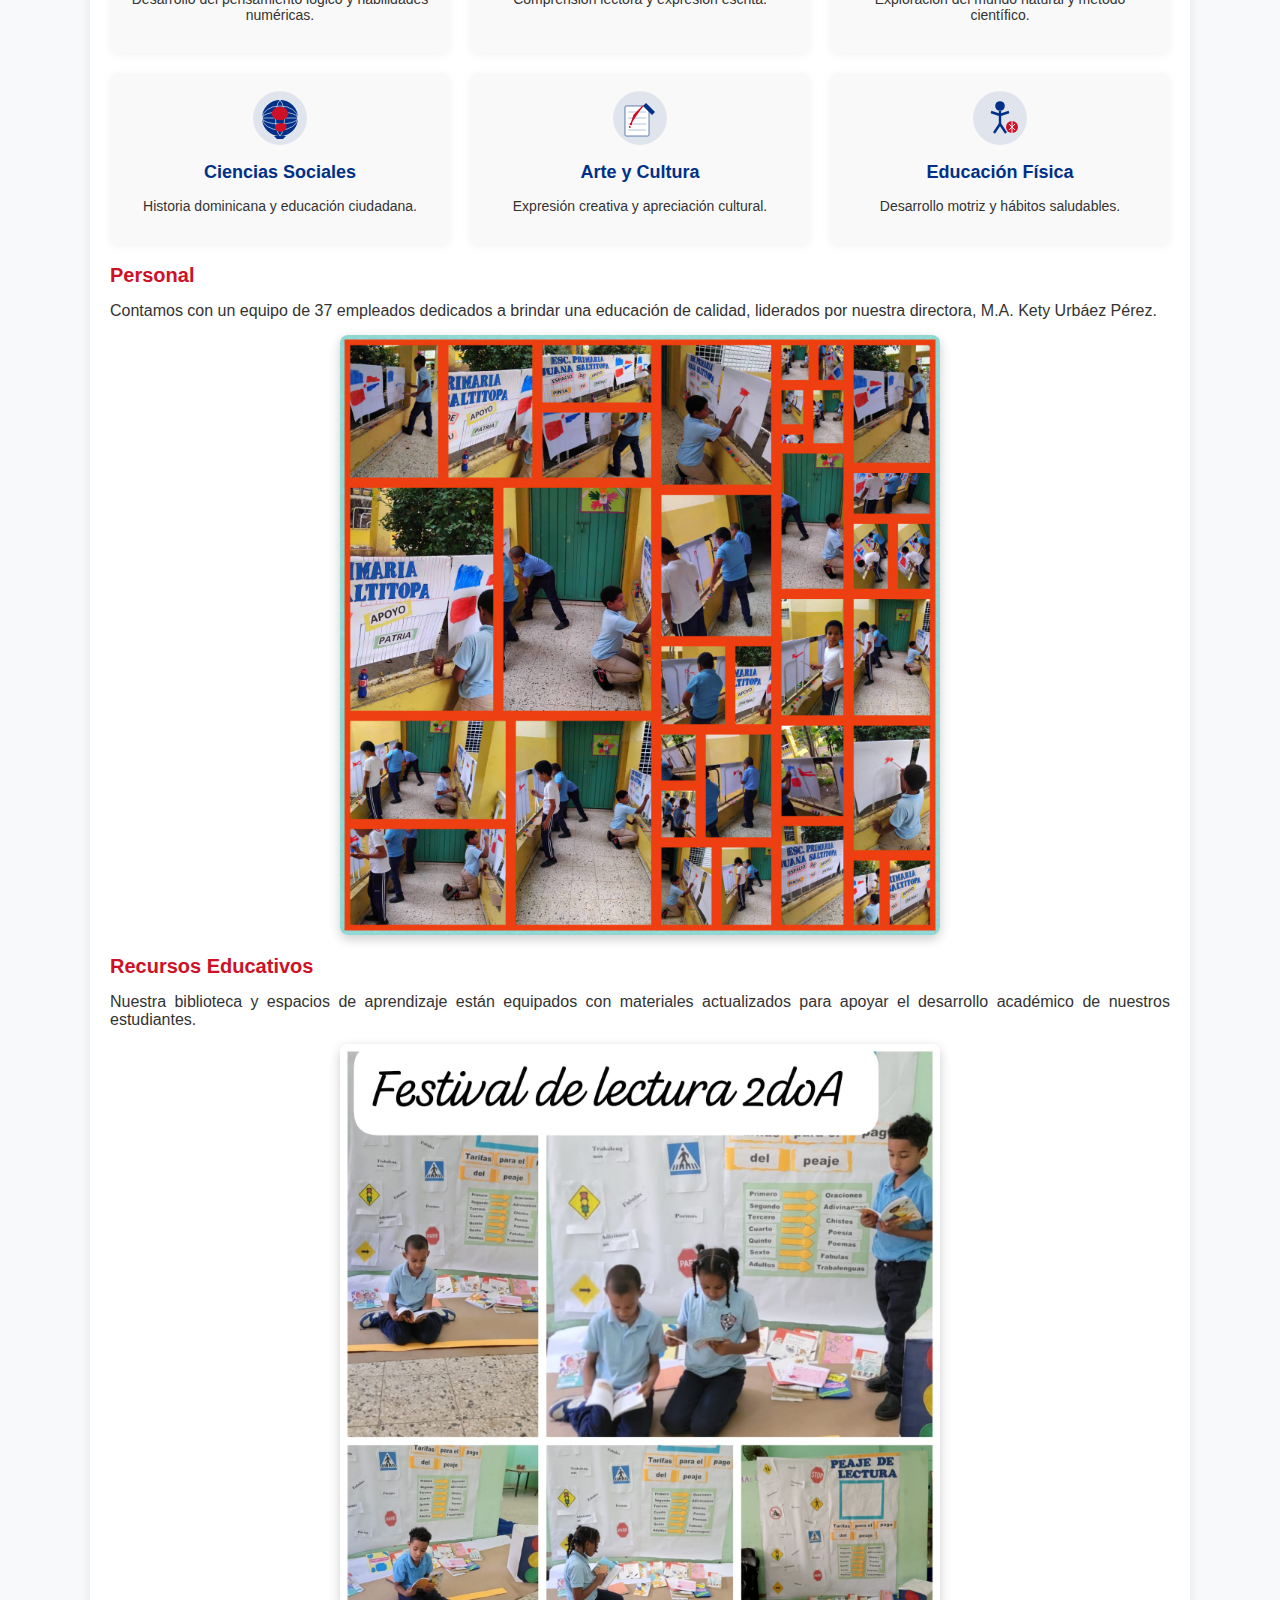
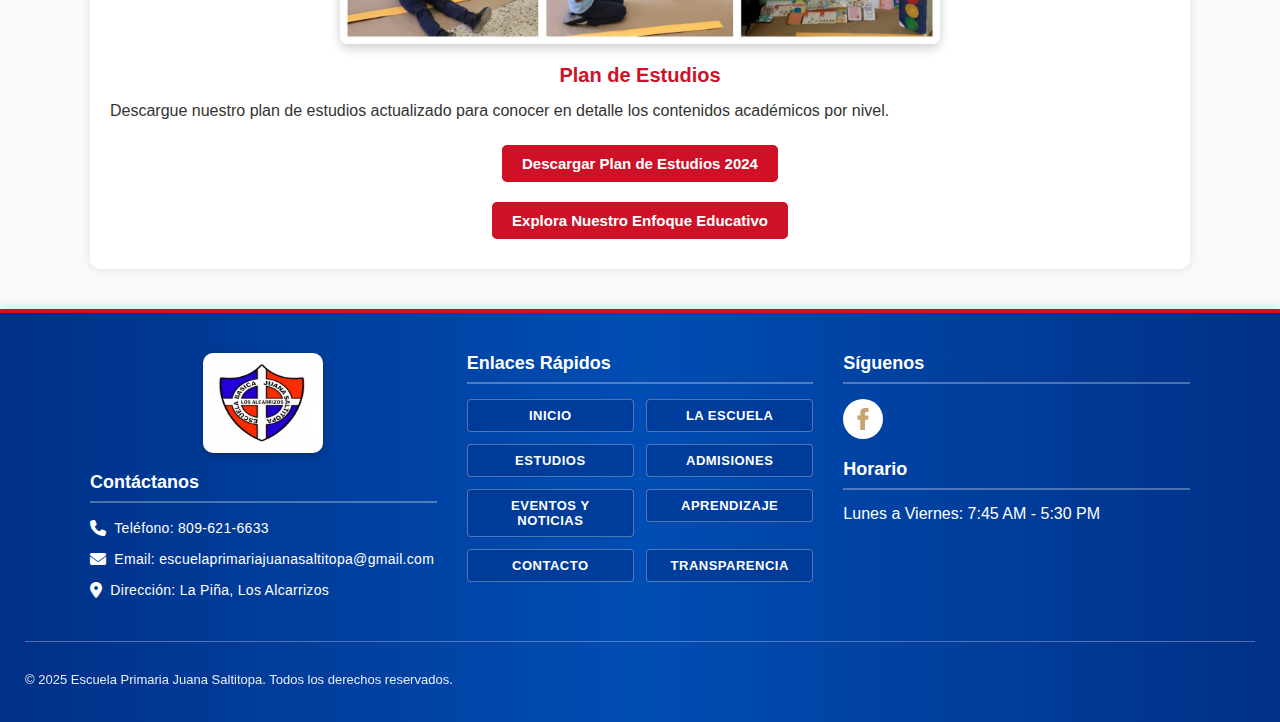
<file: estudios.html>
<!DOCTYPE html>
<html lang="es">
<head>
    <meta charset="UTF-8">
    <meta name="viewport" content="width=device-width, initial-scale=1.0">
    <meta name="description" content="Programas educativos y materias destacadas de la Escuela Primaria Juana Saltitopa en Los Alcarrizos.">
    <title>Estudios - Escuela Primaria Juana Saltitopa</title>
    <link rel="stylesheet" href="https://cdnjs.cloudflare.com/ajax/libs/font-awesome/6.4.0/css/all.min.css">
    <style>
        * {
            margin: 0;
            padding: 0;
            box-sizing: border-box;
            font-family: 'Poppins', 'Arial', sans-serif;
        }

        body {
            background-color: #f8f9fa;
            color: #333;
        }

        header {
            background: linear-gradient(90deg, #003087, #fff, #ce1126);
            padding: 15px 25px;
            display: flex;
            justify-content: space-between;
            align-items: center;
            box-shadow: 0 2px 6px rgba(0, 0, 0, 0.1);
        }

        .logo-container img {
            width: 100px;
            height: auto;
            border-radius: 8px;
            border: 2px solid #fff;
        }

        header h1 {
            color: #fff;
            font-size: 20px;
            font-weight: bold;
            text-align: center;
            flex-grow: 1;
        }

        nav ul {
            list-style: none;
            display: flex;
            gap: 25px;
            flex-wrap: wrap;
            justify-content: center;
            padding: 10px 0;
        }

        nav a {
            color: #fff;
            text-decoration: none;
            font-size: 14px;
            font-weight: 600;
            padding: 10px 15px;
            border-radius: 4px;
            transition: background 0.3s, color 0.3s;
            text-transform: uppercase;
            background: #003087;
            display: block;
            letter-spacing: 0.5px;
            box-shadow: 0 2px 4px rgba(0, 0, 0, 0.2);
        }

        nav a:hover, nav a.active {
            background: #fff;
            color: #003087;
        }

        .studies-section {
            max-width: 1100px;
            margin: 30px auto;
            padding: 20px;
            background: #fff;
            border-radius: 10px;
            box-shadow: 0 0 10px rgba(0, 0, 0, 0.1);
        }

        h2 {
            color: #003087;
            text-align: center;
            margin: 20px 0;
            font-size: 28px;
            font-weight: bold;
        }

        h3 {
            color: #ce1126;
            margin: 20px 0 10px;
            font-size: 20px;
            font-weight: bold;
        }

        p {
            margin: 15px 0;
            font-size: 16px;
            text-align: justify;
        }

        .image-placeholder img {
            width: 100%;
            max-width: 600px;
            height: auto;
            display: block;
            margin: 15px auto;
            border-radius: 8px;
            box-shadow: 0 4px 12px rgba(0, 0, 0, 0.2);
            object-fit: cover;
        }

        .subjects-grid {
            display: grid;
            grid-template-columns: repeat(3, 1fr);
            gap: 20px;
            margin-top: 20px;
        }

        .subject-card {
            text-align: center;
            padding: 15px;
            border-radius: 8px;
            background-color: #f9f9f9;
            box-shadow: 0 2px 10px rgba(0, 0, 0, 0.05);
            transition: transform 0.3s ease, box-shadow 0.3s ease;
        }

        .subject-card:hover {
            transform: translateY(-5px);
            box-shadow: 0 5px 15px rgba(0, 0, 0, 0.1);
        }

        .subject-icon {
            margin-bottom: 10px;
            display: inline-block;
        }

        .subject-icon img {
            width: 60px;
            height: 60px;
        }

        .subject-card h4 {
            color: #003087;
            margin-bottom: 5px;
            font-size: 18px;
        }

        .subject-card p {
            font-size: 14px;
            text-align: center;
        }

        .btn {
            display: inline-block;
            background: #ce1126;
            color: #fff;
            padding: 10px 20px;
            text-decoration: none;
            border-radius: 5px;
            margin: 10px;
            font-size: 15px;
            font-weight: bold;
            transition: background 0.3s;
        }

        .btn:hover {
            background: #003087;
        }

        .additional-content {
            text-align: center;
            margin-top: 20px;
        }

        footer {
            background: linear-gradient(90deg, #003087, #004db3, #003087);
            color: #fff;
            padding: 40px 25px 20px;
            margin-top: 40px;
            border-top: 4px solid #ce1126;
            box-shadow: 0 -2px 10px rgba(0, 0, 0, 0.1);
        }

        .footer-content {
            max-width: 1100px;
            margin: 0 auto;
            display: flex;
            justify-content: space-between;
            align-items: flex-start;
            gap: 30px;
            flex-wrap: wrap;
        }

        .footer-column {
            flex: 1;
            min-width: 250px;
            margin-bottom: 20px;
        }

        .footer-logo {
            text-align: center;
            margin-bottom: 15px;
        }

        .footer-logo img {
            width: 120px;
            height: auto;
            border-radius: 10px;
            border: 3px solid #fff;
            background: #fff;
            padding: 5px;
            box-shadow: 0 3px 8px rgba(0, 0, 0, 0.2);
        }

        .footer-info {
            text-align: left;
        }

        .footer-info h4, .footer-column h4 {
            color: #fff;
            font-size: 18px;
            margin-bottom: 15px;
            padding-bottom: 8px;
            border-bottom: 2px solid rgba(255, 255, 255, 0.3);
        }

        .footer-info p {
            font-size: 14px;
            margin: 10px 0;
            line-height: 1.5;
            letter-spacing: 0.3px;
            display: flex;
            align-items: center;
        }

        .footer-info p i {
            margin-right: 8px;
            font-size: 16px;
        }

        .footer-schedule {
            margin-top: 20px;
        }

        .social-icons {
            display: flex;
            gap: 15px;
            margin: 15px 0;
            justify-content: flex-start;
        }

        .social-icon {
            display: flex;
            align-items: center;
            justify-content: center;
            width: 40px;
            height: 40px;
            background-color: #fff;
            border-radius: 50%;
            transition: all 0.3s ease;
        }

        .social-icon:hover {
            background-color: #ce1126;
            transform: translateY(-3px);
            box-shadow: 0 4px 8px rgba(0, 0, 0, 0.2);
        }

        .social-icon img {
            width: 22px;
            height: 22px;
            filter: invert(1);
        }

        .footer-nav ul {
            list-style: none;
            display: grid;
            grid-template-columns: repeat(2, 1fr);
            gap: 12px;
            margin-left: 0;
        }

        .footer-nav a {
            color: #fff;
            text-decoration: none;
            font-size: 13px;
            font-weight: 600;
            padding: 8px 12px;
            border-radius: 4px;
            background: rgba(0, 48, 135, 0.5);
            border: 1px solid rgba(255, 255, 255, 0.3);
            transition: all 0.3s ease;
            display: block;
            letter-spacing: 0.5px;
            text-align: center;
        }

        .footer-nav a:hover {
            background: #ce1126;
            color: #fff;
            transform: translateY(-2px);
            box-shadow: 0 3px 6px rgba(0, 0, 0, 0.2);
        }

        .footer-bottom {
            border-top: 1px solid rgba(255, 255, 255, 0.3);
            padding-top: 15px;
            margin-top: 10px;
            text-align: center;
        }

        .footer-bottom p {
            font-size: 13px;
            opacity: 0.9;
        }

        @media (max-width: 768px) {
            header {
                flex-direction: column;
                padding: 15px;
            }

            nav ul {
                flex-direction: column;
                gap: 12px;
                width: 100%;
                padding: 10px;
            }

            nav a {
                width: 100%;
                text-align: center;
                font-size: 13px;
            }

            .subjects-grid {
                grid-template-columns: repeat(2, 1fr);
            }

            .image-placeholder img {
                max-width: 100%;
            }

            .footer-content {
                flex-direction: column;
                gap: 25px;
                align-items: center;
            }

            .footer-column {
                width: 100%;
                text-align: center;
            }

            .footer-info {
                text-align: center;
            }

            .footer-info p {
                justify-content: center;
            }

            .social-icons {
                justify-content: center;
            }
        }

        @media (max-width: 480px) {
            .subjects-grid {
                grid-template-columns: 1fr;
            }
        }
    </style>
</head>
<body>
    <header>
        <div class="logo-container">
            <a href="index.html">
                <img src="logo-escuela-juana-saltitopa.PNG" alt="Logo de la Escuela Primaria Juana Saltitopa en Los Alcarrizos">
            </a>
        </div>
        <h1>Escuela Primaria Juana Saltitopa</h1>
        <nav>
            <ul>
                <li><a href="index.html">INICIO</a></li>
                <li><a href="escuela.html">LA ESCUELA</a></li>
                <li><a href="estudios.html" class="active">ESTUDIOS</a></li>
                <li><a href="admisiones.html">ADMISIONES</a></li>
                <li><a href="eventos.html">EVENTOS Y NOTICIAS</a></li>
                <li><a href="aprendizaje.html">APRENDIZAJE</a></li>
                <li><a href="contacto.html">CONTACTO</a></li>
                <li><a href="transparencia.html">TRANSPARENCIA</a></li>
            </ul>
        </nav>
    </header>

    <main>
        <section class="studies-section">
            <h2>Nuestros Programas Educativos</h2>
            
            <div class="levels-enrollment">
                <h3>Niveles y Matrícula</h3>
                <p>La Escuela Primaria Juana Saltitopa funciona en las tandas matutina y vespertina, clasificada como categoría I. Ofrecemos el nivel inicial (pre-primario) con una matrícula de 177 estudiantes y el nivel primario (primer y segundo ciclo) con 1,157 estudiantes, sumando un total de 1,334 estudiantes entre todas las tandas.</p>
                <div class="image-placeholder">
                    <img src="images/aula-clase-ninos-levantando-mano.jpg" alt="Estudiantes participando activamente en clase en la Escuela Juana Saltitopa" onerror="this.src='images/placeholder.png'; this.alt='Imagen no disponible'">
                </div>
            </div>
            
            <div class="methodologies">
                <h3>Metodologías</h3>
                <p>Seguimos las adecuaciones curriculares según niveles establecidos por el Ministerio de Educación (MINERD), basándonos en la Ley General de Educación 66-97, el Plan Decenal de Educación 2008-2018 y el Pacto Nacional por la Reforma Educativa 2014-2030. Nuestro enfoque fomenta el aprendizaje integral mediante proyectos prácticos, actividades grupales y un entorno inclusivo que respeta la diversidad.</p>
                <div class="image-placeholder">
                    <img src="images/carrusel-ninos-sonriendo-patio.jpg" alt="Niños sonriendo durante actividad grupal en el patio de la escuela" onerror="this.src='images/placeholder.png'; this.alt='Imagen no disponible'">
                </div>
            </div>
            
            <div class="subjects">
                <h3>Materias Destacadas</h3>
                <div class="subjects-grid">
                    <div class="subject-card">
                        <div class="subject-icon">
                            <img src="images/matematicas.svg" alt="Matemáticas">
                        </div>
                        <h4>Matemáticas</h4>
                        <p>Desarrollo del pensamiento lógico y habilidades numéricas.</p>
                    </div>
                    
                    <div class="subject-card">
                        <div class="subject-icon">
                            <img src="images/literatura.svg" alt="Lengua Española">
                        </div>
                        <h4>Lengua Española</h4>
                        <p>Comprensión lectora y expresión escrita.</p>
                    </div>
                    
                    <div class="subject-card">
                        <div class="subject-icon">
                            <img src="images/ciencia.svg" alt="Ciencias Naturales">
                        </div>
                        <h4>Ciencias Naturales</h4>
                        <p>Exploración del mundo natural y método científico.</p>
                    </div>
                    
                    <div class="subject-card">
                        <div class="subject-icon">
                            <img src="images/geografia.svg" alt="Ciencias Sociales">
                        </div>
                        <h4>Ciencias Sociales</h4>
                        <p>Historia dominicana y educación ciudadana.</p>
                    </div>
                    
                    <div class="subject-card">
                        <div class="subject-icon">
                            <img src="images/escritura.svg" alt="Arte y Cultura">
                        </div>
                        <h4>Arte y Cultura</h4>
                        <p>Expresión creativa y apreciación cultural.</p>
                    </div>
                    
                    <div class="subject-card">
                        <div class="subject-icon">
                            <img src="images/educacion-fisica.svg" alt="Educación Física">
                        </div>
                        <h4>Educación Física</h4>
                        <p>Desarrollo motriz y hábitos saludables.</p>
                    </div>
                </div>
            </div>
            
            <div class="staff">
                <h3>Personal</h3>
                <p>Contamos con un equipo de 37 empleados dedicados a brindar una educación de calidad, liderados por nuestra directora, M.A. Kety Urbáez Pérez.</p>
                <div class="image-placeholder">
                    <img src="images/ninos-mostrando-dibujos-escolares.jpg" alt="Niños mostrando sus dibujos escolares" onerror="this.src='images/placeholder.png'; this.alt='Imagen no disponible'">
                </div>
            </div>
            
            <div class="library">
                <h3>Recursos Educativos</h3>
                <p>Nuestra biblioteca y espacios de aprendizaje están equipados con materiales actualizados para apoyar el desarrollo académico de nuestros estudiantes.</p>
                <div class="image-placeholder">
                    <img src="images/rincon-lectura-ninos-cuentos-dominicanos.jpg" alt="Rincón de lectura con estudiantes disfrutando de cuentos dominicanos en la biblioteca escolar" onerror="this.src='images/placeholder.png'; this.alt='Imagen no disponible'">
                </div>
            </div>
            
            <div class="additional-content">
                <div class="download-section">
                    <h3>Plan de Estudios</h3>
                    <p>Descargue nuestro plan de estudios actualizado para conocer en detalle los contenidos académicos por nivel.</p>
                    <a href="#" class="btn">Descargar Plan de Estudios 2024</a>
                </div>
                
                <div class="cta-button">
                    <a href="#" class="btn">Explora Nuestro Enfoque Educativo</a>
                </div>
            </div>
        </section>
    </main>

    <footer>
        <div class="footer-content">
            <div class="footer-column">
                <div class="footer-logo">
                    <img src="logo-escuela-juana-saltitopa.PNG" alt="Logo de la Escuela Primaria Juana Saltitopa en Los Alcarrizos">
                </div>
                <div class="footer-info">
                    <h4>Contáctanos</h4>
                    <p><i class="fas fa-phone"></i> Teléfono: 809-621-6633</p>
                    <p><i class="fas fa-envelope"></i> Email: escuelaprimariajuanasaltitopa@gmail.com</p>
                    <p><i class="fas fa-map-marker-alt"></i> Dirección: La Piña, Los Alcarrizos</p>
                </div>
            </div>
            
            <div class="footer-column">
                <h4>Enlaces Rápidos</h4>
                <div class="footer-nav">
                    <ul>
                        <li><a href="index.html">INICIO</a></li>
                        <li><a href="escuela.html">LA ESCUELA</a></li>
                        <li><a href="estudios.html">ESTUDIOS</a></li>
                        <li><a href="admisiones.html">ADMISIONES</a></li>
                        <li><a href="eventos.html">EVENTOS Y NOTICIAS</a></li>
                        <li><a href="aprendizaje.html">APRENDIZAJE</a></li>
                        <li><a href="contacto.html">CONTACTO</a></li>
                        <li><a href="transparencia.html">TRANSPARENCIA</a></li>
                    </ul>
                </div>
            </div>
            
            <div class="footer-column">
                <h4>Síguenos</h4>
                <div class="social-icons">
                    <a href="https://www.facebook.com/juana.saltitopa.33" target="_blank" class="social-icon" title="Síguenos en Facebook">
                        <img src="images/facebook-icon.svg" alt="Facebook">
                    </a>
                </div>
                <div class="footer-schedule">
                    <h4>Horario</h4>
                    <p>Lunes a Viernes: 7:45 AM - 5:30 PM</p>
                </div>
            </div>
        </div>
        <div class="footer-bottom">
            <p>© 2025 Escuela Primaria Juana Saltitopa. Todos los derechos reservados.</p>
        </div>
    </footer>
</body>
</html>
</file>
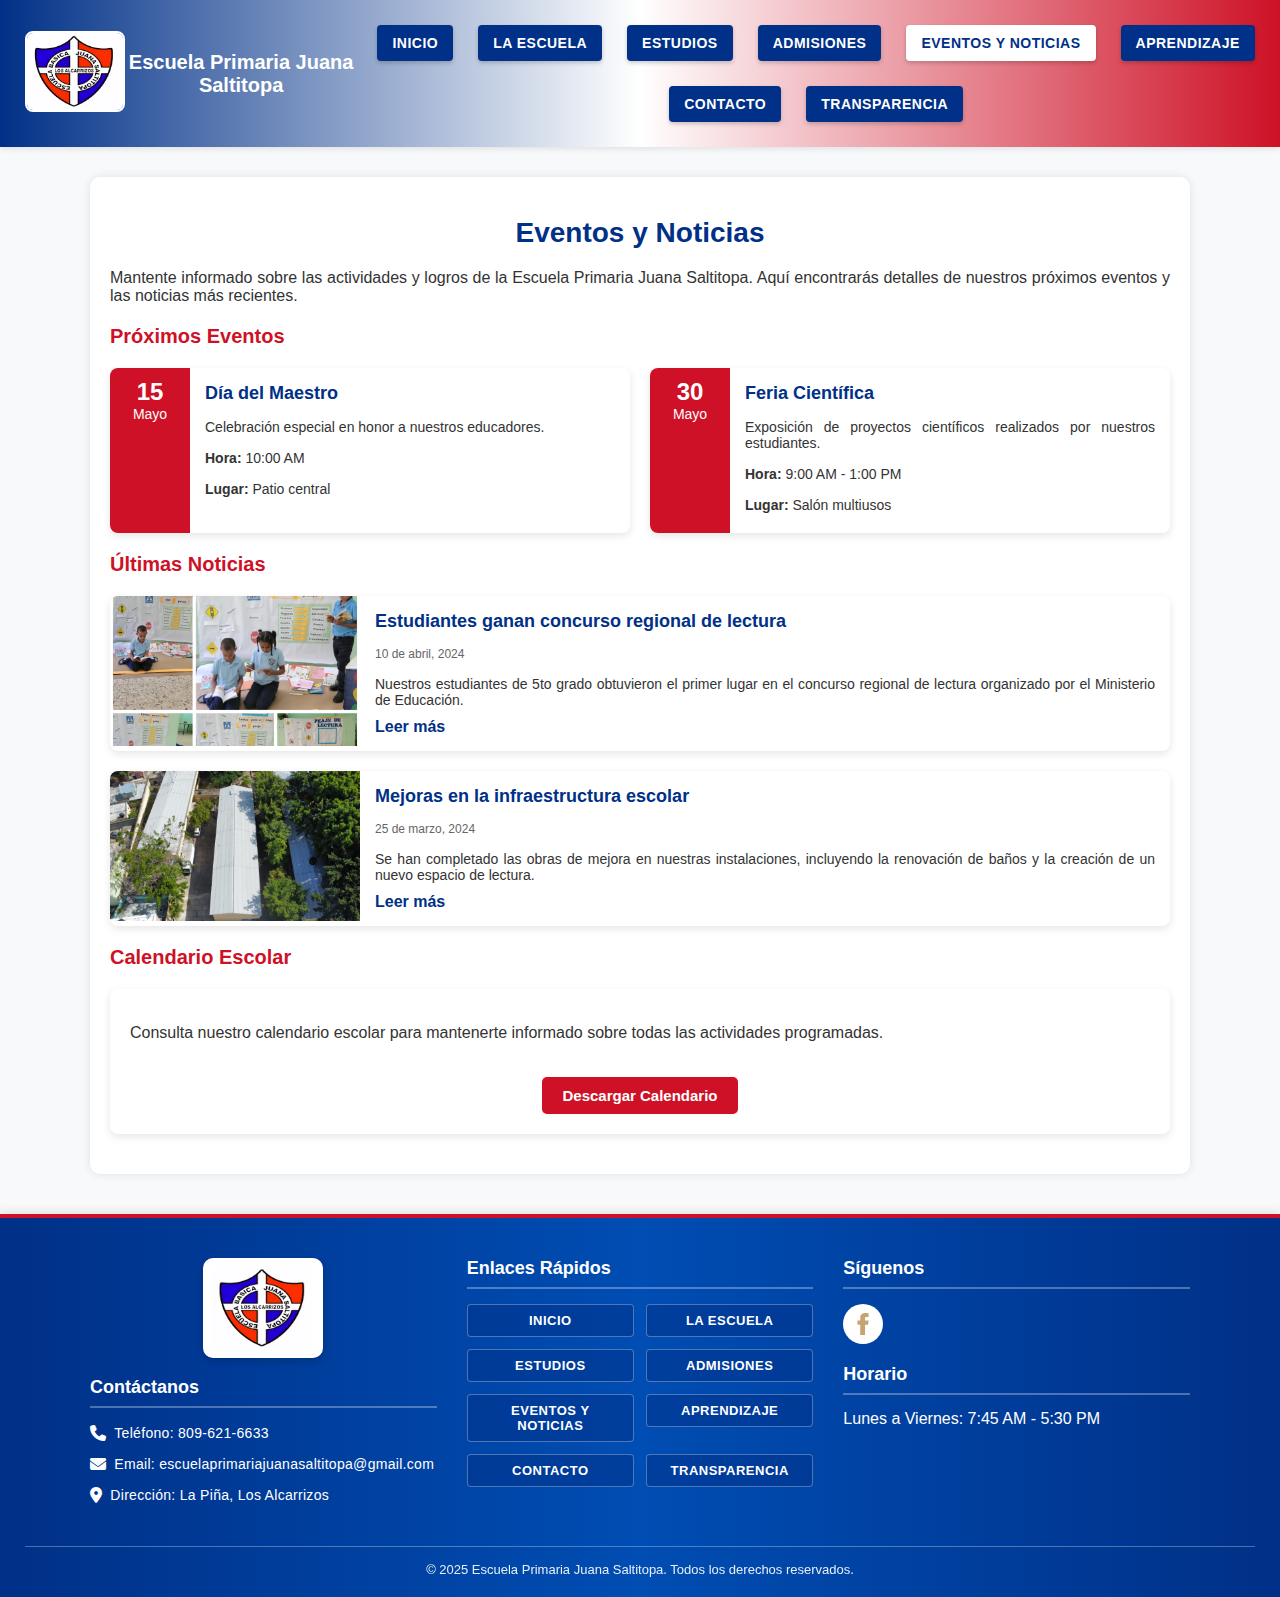
<file: eventos.html>
<!DOCTYPE html>
<html lang="es">
<head>
    <meta charset="UTF-8">
    <meta name="viewport" content="width=device-width, initial-scale=1.0">
    <meta name="description" content="Eventos y noticias de la Escuela Primaria Juana Saltitopa en Los Alcarrizos. Mantente informado sobre nuestras actividades y logros.">
    <title>Eventos y Noticias - Escuela Primaria Juana Saltitopa</title>
    <link rel="stylesheet" href="https://cdnjs.cloudflare.com/ajax/libs/font-awesome/6.4.0/css/all.min.css">
    <style>
        * {
            margin: 0;
            padding: 0;
            box-sizing: border-box;
            font-family: 'Poppins', 'Arial', sans-serif;
        }

        body {
            background-color: #f8f9fa;
            color: #333;
        }

        /* Encabezado */
        header {
            background: linear-gradient(90deg, #003087, #fff, #ce1126);
            padding: 15px 25px;
            display: flex;
            justify-content: space-between;
            align-items: center;
            box-shadow: 0 2px 6px rgba(0, 0, 0, 0.1);
        }

        .logo-container img {
            width: 100px;
            height: auto;
            border-radius: 8px;
            border: 2px solid #fff;
        }

        header h1 {
            color: #fff;
            font-size: 20px;
            font-weight: bold;
            text-align: center;
            flex-grow: 1;
        }

        nav ul {
            list-style: none;
            display: flex;
            gap: 25px;
            flex-wrap: wrap;
            justify-content: center;
            padding: 10px 0;
        }

        nav a {
            color: #fff;
            text-decoration: none;
            font-size: 14px;
            font-weight: 600;
            padding: 10px 15px;
            border-radius: 4px;
            transition: background 0.3s, color 0.3s;
            text-transform: uppercase;
            background: #003087;
            display: block;
            letter-spacing: 0.5px;
            box-shadow: 0 2px 4px rgba(0, 0, 0, 0.2);
        }

        nav a:hover, nav a.active {
            background: #fff;
            color: #003087;
        }

        /* Contenido Principal */
        .transparencia-section {
            max-width: 1100px;
            margin: 30px auto;
            padding: 20px;
            background: #fff;
            border-radius: 10px;
            box-shadow: 0 0 10px rgba(0, 0, 0, 0.1);
        }

        h2 {
            color: #003087;
            text-align: center;
            margin: 20px 0;
            font-size: 28px;
            font-weight: bold;
        }

        .transparencia-content p {
            margin: 15px 0;
            font-size: 16px;
            text-align: justify;
        }

        h3 {
            color: #ce1126;
            margin: 20px 0 10px;
            font-size: 20px;
            font-weight: bold;
        }

        ul {
            margin-left: 20px;
            font-size: 15px;
        }

        .image-placeholder img {
            width: 100%;
            max-height: 350px;
            object-fit: cover;
            border-radius: 8px;
            margin: 15px 0;
            box-shadow: 0 4px 12px rgba(0, 0, 0, 0.2);
        }

        .btn {
            display: inline-block;
            background: #ce1126;
            color: #fff;
            padding: 10px 20px;
            text-decoration: none;
            border-radius: 5px;
            margin-top: 20px;
            font-size: 15px;
            font-weight: bold;
            transition: background 0.3s;
        }

        .btn:hover {
            background: #003087;
        }

        /* Estilos para Eventos y Noticias */
        .event-cards {
            display: grid;
            grid-template-columns: repeat(auto-fit, minmax(280px, 1fr));
            gap: 20px;
            margin: 20px 0;
        }

        .event-card {
            display: flex;
            border-radius: 8px;
            overflow: hidden;
            box-shadow: 0 3px 8px rgba(0, 0, 0, 0.1);
            background: #fff;
        }

        .event-date {
            background: #ce1126;
            color: #fff;
            text-align: center;
            padding: 10px;
            min-width: 80px;
        }

        .event-date .day {
            display: block;
            font-size: 24px;
            font-weight: bold;
        }

        .event-date .month {
            display: block;
            font-size: 14px;
        }

        .event-details {
            padding: 15px;
            flex-grow: 1;
        }

        .event-details h4 {
            color: #003087;
            font-size: 18px;
            font-weight: bold;
            margin-bottom: 10px;
        }

        .event-details p {
            font-size: 14px;
            margin-bottom: 5px;
        }

        .news-articles {
            display: grid;
            grid-template-columns: 1fr;
            gap: 20px;
            margin: 20px 0;
        }

        .news-item {
            display: flex;
            border-radius: 8px;
            overflow: hidden;
            box-shadow: 0 3px 8px rgba(0, 0, 0, 0.1);
            background: #fff;
        }

        .news-image img {
            width: 250px;
            height: 150px;
            object-fit: cover;
        }

        .news-content {
            padding: 15px;
            flex-grow: 1;
        }

        .news-content h4 {
            color: #003087;
            font-size: 18px;
            font-weight: bold;
            margin-bottom: 10px;
        }

        .news-content .news-date {
            font-size: 12px;
            color: #666;
            margin-bottom: 10px;
        }

        .news-content p {
            font-size: 14px;
            margin-bottom: 10px;
        }

        .news-content .read-more {
            color: #003087;
            text-decoration: none;
            font-weight: 600;
            transition: color 0.3s;
        }

        .news-content .read-more:hover {
            color: #ce1126;
        }

        .calendar-container {
            text-align: center;
            padding: 20px;
            border-radius: 8px;
            box-shadow: 0 3px 8px rgba(0, 0, 0, 0.1);
            background: #fff;
            margin: 20px 0;
        }

        /* Pie de Página */
        footer {
            background: linear-gradient(90deg, #003087, #004db3, #003087);
            color: #fff;
            padding: 40px 25px 20px;
            margin-top: 40px;
            border-top: 4px solid #ce1126;
            box-shadow: 0 -2px 10px rgba(0, 0, 0, 0.1);
        }

        .footer-content {
            max-width: 1100px;
            margin: 0 auto;
            display: flex;
            justify-content: space-between;
            align-items: flex-start;
            gap: 30px;
            flex-wrap: wrap;
        }

        .footer-column {
            flex: 1;
            min-width: 250px;
            margin-bottom: 20px;
        }

        .footer-logo {
            text-align: center;
            margin-bottom: 15px;
        }

        .footer-logo img {
            width: 120px;
            height: auto;
            border-radius: 10px;
            border: 3px solid #fff;
            background: #fff;
            padding: 5px;
            box-shadow: 0 3px 8px rgba(0, 0, 0, 0.2);
        }

        .footer-info {
            text-align: left;
        }

        .footer-info h4, .footer-column h4 {
            color: #fff;
            font-size: 18px;
            margin-bottom: 15px;
            padding-bottom: 8px;
            border-bottom: 2px solid rgba(255, 255, 255, 0.3);
        }

        .footer-info p {
            font-size: 14px;
            margin: 10px 0;
            line-height: 1.5;
            letter-spacing: 0.3px;
            display: flex;
            align-items: center;
        }

        .footer-info p i {
            margin-right: 8px;
            font-size: 16px;
        }
        
        .footer-schedule {
            margin-top: 20px;
        }
        
        .social-icons {
            display: flex;
            gap: 15px;
            margin: 15px 0;
            justify-content: flex-start;
        }
        
        .social-icon {
            display: flex;
            align-items: center;
            justify-content: center;
            width: 40px;
            height: 40px;
            background-color: #fff;
            border-radius: 50%;
            transition: all 0.3s ease;
        }
        
        .social-icon:hover {
            background-color: #ce1126;
            transform: translateY(-3px);
            box-shadow: 0 4px 8px rgba(0, 0, 0, 0.2);
        }
        
        .social-icon img {
            width: 22px;
            height: 22px;
            filter: invert(1);
        }

        .footer-nav ul {
            list-style: none;
            display: grid;
            grid-template-columns: repeat(2, 1fr);
            gap: 12px;
            margin-left: 0;
        }

        .footer-nav a {
            color: #fff;
            text-decoration: none;
            font-size: 13px;
            font-weight: 600;
            padding: 8px 12px;
            border-radius: 4px;
            background: rgba(0, 48, 135, 0.5);
            border: 1px solid rgba(255, 255, 255, 0.3);
            transition: all 0.3s ease;
            display: block;
            letter-spacing: 0.5px;
            text-align: center;
        }

        .footer-nav a:hover {
            background: #ce1126;
            color: #fff;
            transform: translateY(-2px);
            box-shadow: 0 3px 6px rgba(0, 0, 0, 0.2);
        }

        .footer-bottom {
            border-top: 1px solid rgba(255, 255, 255, 0.3);
            padding-top: 15px;
            margin-top: 10px;
            text-align: center;
        }

        .footer-bottom p {
            font-size: 13px;
            opacity: 0.9;
        }

        /* Responsividad */
        @media (max-width: 768px) {
            header {
                flex-direction: column;
                padding: 15px;
            }

            header h1 {
                font-size: 18px;
                margin: 12px 0;
                padding: 0 10px;
                text-align: center;
            }

            nav ul {
                flex-direction: column;
                gap: 12px;
                width: 100%;
                padding: 10px;
            }
            
            nav a {
                width: 100%;
                text-align: center;
                font-size: 13px;
            }

            .event-card {
                flex-direction: column;
            }

            .event-date {
                min-width: 100%;
            }

            .news-item {
                flex-direction: column;
            }

            .news-image img {
                width: 100%;
                height: auto;
            }

            .footer-content {
                flex-direction: column;
                gap: 25px;
                align-items: center;
            }

            .footer-column {
                width: 100%;
                text-align: center;
            }

            .footer-info {
                text-align: center;
            }
            
            .footer-info p {
                justify-content: center;
            }
            
            .social-icons {
                justify-content: center;
            }

            .footer-nav ul {
                grid-template-columns: repeat(2, 1fr);
                gap: 10px;
            }
        }
    </style>
</head>
<body>
    <header>
        <div class="logo-container">
            <a href="index.html">
                <img src="images/logo-escuela-juana-saltitopa.PNG" alt="Logo de la Escuela Primaria Juana Saltitopa en Los Alcarrizos">
            </a>
        </div>
        <h1>Escuela Primaria Juana Saltitopa</h1>
        <nav>
            <ul>
                <li><a href="index.html">INICIO</a></li>
                <li><a href="escuela.html">LA ESCUELA</a></li>
                <li><a href="estudios.html">ESTUDIOS</a></li>
                <li><a href="admisiones.html">ADMISIONES</a></li>
                <li><a href="eventos.html" class="active">EVENTOS Y NOTICIAS</a></li>
                <li><a href="aprendizaje.html">APRENDIZAJE</a></li>
                <li><a href="contacto.html">CONTACTO</a></li>
                <li><a href="transparencia.html">TRANSPARENCIA</a></li>
            </ul>
        </nav>
    </header>

    <main>
        <section class="transparencia-section">
            <h2>Eventos y Noticias</h2>
            
            <div class="transparencia-content">
                <p>Mantente informado sobre las actividades y logros de la Escuela Primaria Juana Saltitopa. Aquí encontrarás detalles de nuestros próximos eventos y las noticias más recientes.</p>
                
                <div class="upcoming-events">
                    <h3>Próximos Eventos</h3>
                    <div class="event-cards">
                        <div class="event-card">
                            <div class="event-date">
                                <span class="day">15</span>
                                <span class="month">Mayo</span>
                            </div>
                            <div class="event-details">
                                <h4>Día del Maestro</h4>
                                <p>Celebración especial en honor a nuestros educadores.</p>
                                <p><strong>Hora:</strong> 10:00 AM</p>
                                <p><strong>Lugar:</strong> Patio central</p>
                            </div>
                        </div>
                        
                        <div class="event-card">
                            <div class="event-date">
                                <span class="day">30</span>
                                <span class="month">Mayo</span>
                            </div>
                            <div class="event-details">
                                <h4>Feria Científica</h4>
                                <p>Exposición de proyectos científicos realizados por nuestros estudiantes.</p>
                                <p><strong>Hora:</strong> 9:00 AM - 1:00 PM</p>
                                <p><strong>Lugar:</strong> Salón multiusos</p>
                            </div>
                        </div>
                    </div>
                </div>
                
                <div class="news-section">
                    <h3>Últimas Noticias</h3>
                    <div class="news-articles">
                        <article class="news-item">
                            <div class="news-image">
                                <img src="images/rincon-lectura-ninos-cuentos-dominicanos.jpg" alt="Concurso de lectura">
                            </div>
                            <div class="news-content">
                                <h4>Estudiantes ganan concurso regional de lectura</h4>
                                <p class="news-date">10 de abril, 2024</p>
                                <p>Nuestros estudiantes de 5to grado obtuvieron el primer lugar en el concurso regional de lectura organizado por el Ministerio de Educación.</p>
                                <a href="#" class="read-more">Leer más</a>
                            </div>
                        </article>
                        
                        <article class="news-item">
                            <div class="news-image">
                                <img src="images/entorno-la-pina-calle-alcarrizos.jpg" alt="Mejoras en infraestructura">
                            </div>
                            <div class="news-content">
                                <h4>Mejoras en la infraestructura escolar</h4>
                                <p class="news-date">25 de marzo, 2024</p>
                                <p>Se han completado las obras de mejora en nuestras instalaciones, incluyendo la renovación de baños y la creación de un nuevo espacio de lectura.</p>
                                <a href="#" class="read-more">Leer más</a>
                            </div>
                        </article>
                    </div>
                </div>
                
                <div class="calendar-section">
                    <h3>Calendario Escolar</h3>
                    <div class="calendar-container">
                        <p>Consulta nuestro calendario escolar para mantenerte informado sobre todas las actividades programadas.</p>
                        <a href="documento/Calendario Escolar 2025.pdf" class="btn" download="Calendario Escolar 2025.pdf">Descargar Calendario</a>
                    </div>
                </div>
            </div>
        </section>
    </main>

    <footer>
        <div class="footer-content">
            <div class="footer-column">
                <div class="footer-logo">
                    <img src="images/logo-escuela-juana-saltitopa.PNG" alt="Logo de la Escuela Primaria Juana Saltitopa en Los Alcarrizos">
                </div>
                <div class="footer-info">
                    <h4>Contáctanos</h4>
                    <p><i class="fas fa-phone"></i> Teléfono: 809-621-6633</p>
                    <p><i class="fas fa-envelope"></i> Email: escuelaprimariajuanasaltitopa@gmail.com</p>
                    <p><i class="fas fa-map-marker-alt"></i> Dirección: La Piña, Los Alcarrizos</p>
                </div>
            </div>
            
            <div class="footer-column">
                <h4>Enlaces Rápidos</h4>
                <div class="footer-nav">
                    <ul>
                        <li><a href="index.html">INICIO</a></li>
                        <li><a href="escuela.html">LA ESCUELA</a></li>
                        <li><a href="estudios.html">ESTUDIOS</a></li>
                        <li><a href="admisiones.html">ADMISIONES</a></li>
                        <li><a href="eventos.html">EVENTOS Y NOTICIAS</a></li>
                        <li><a href="aprendizaje.html">APRENDIZAJE</a></li>
                        <li><a href="contacto.html">CONTACTO</a></li>
                        <li><a href="transparencia.html">TRANSPARENCIA</a></li>
                    </ul>
                </div>
            </div>
            
            <div class="footer-column">
                <h4>Síguenos</h4>
                <div class="social-icons">
                    <a href="https://www.facebook.com/juana.saltitopa.33" target="_blank" class="social-icon" title="Síguenos en Facebook">
                        <img src="images/facebook-icon.svg" alt="Facebook">
                    </a>
                </div>
                <div class="footer-schedule">
                    <h4>Horario</h4>
                    <p>Lunes a Viernes: 7:45 AM - 5:30 PM</p>
                </div>
            </div>
        </div>
        <div class="footer-bottom">
            <p>© 2025 Escuela Primaria Juana Saltitopa. Todos los derechos reservados.</p>
        </div>
    </footer>
</body>
</html>
</file>
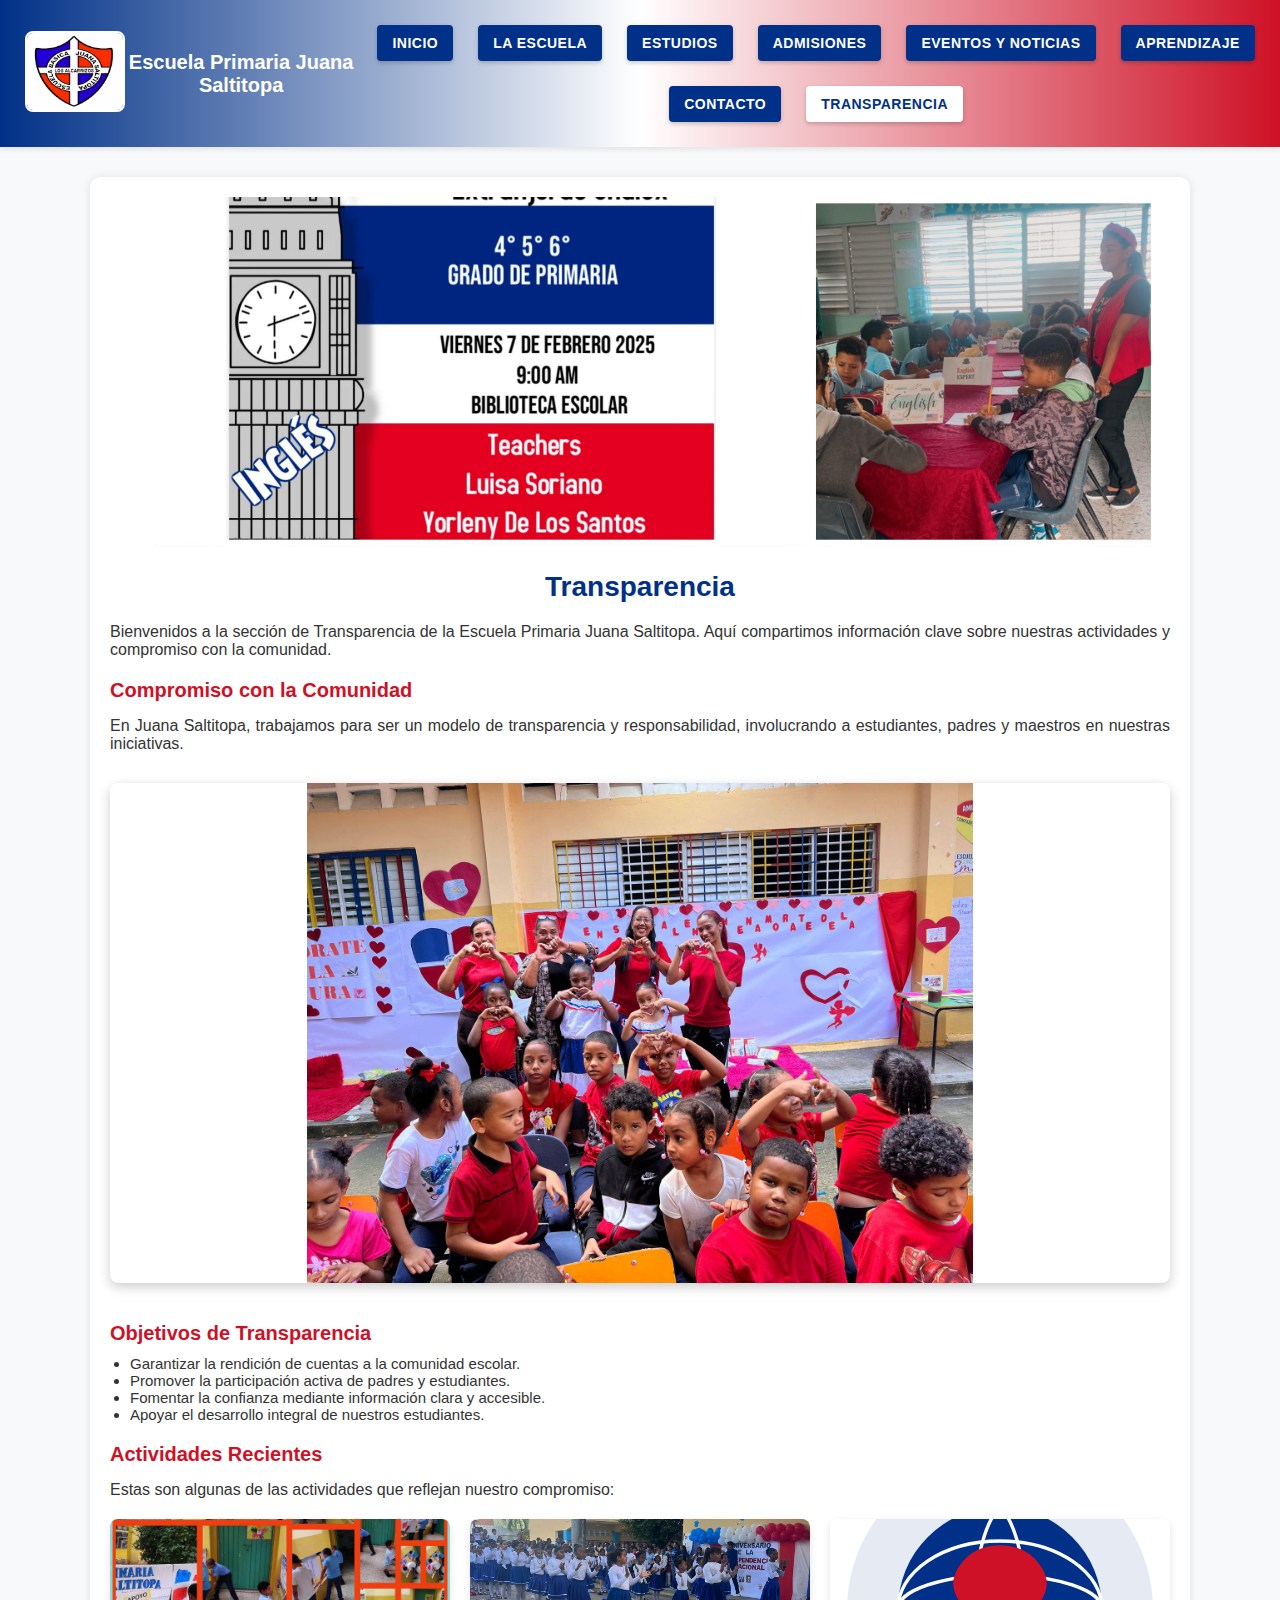
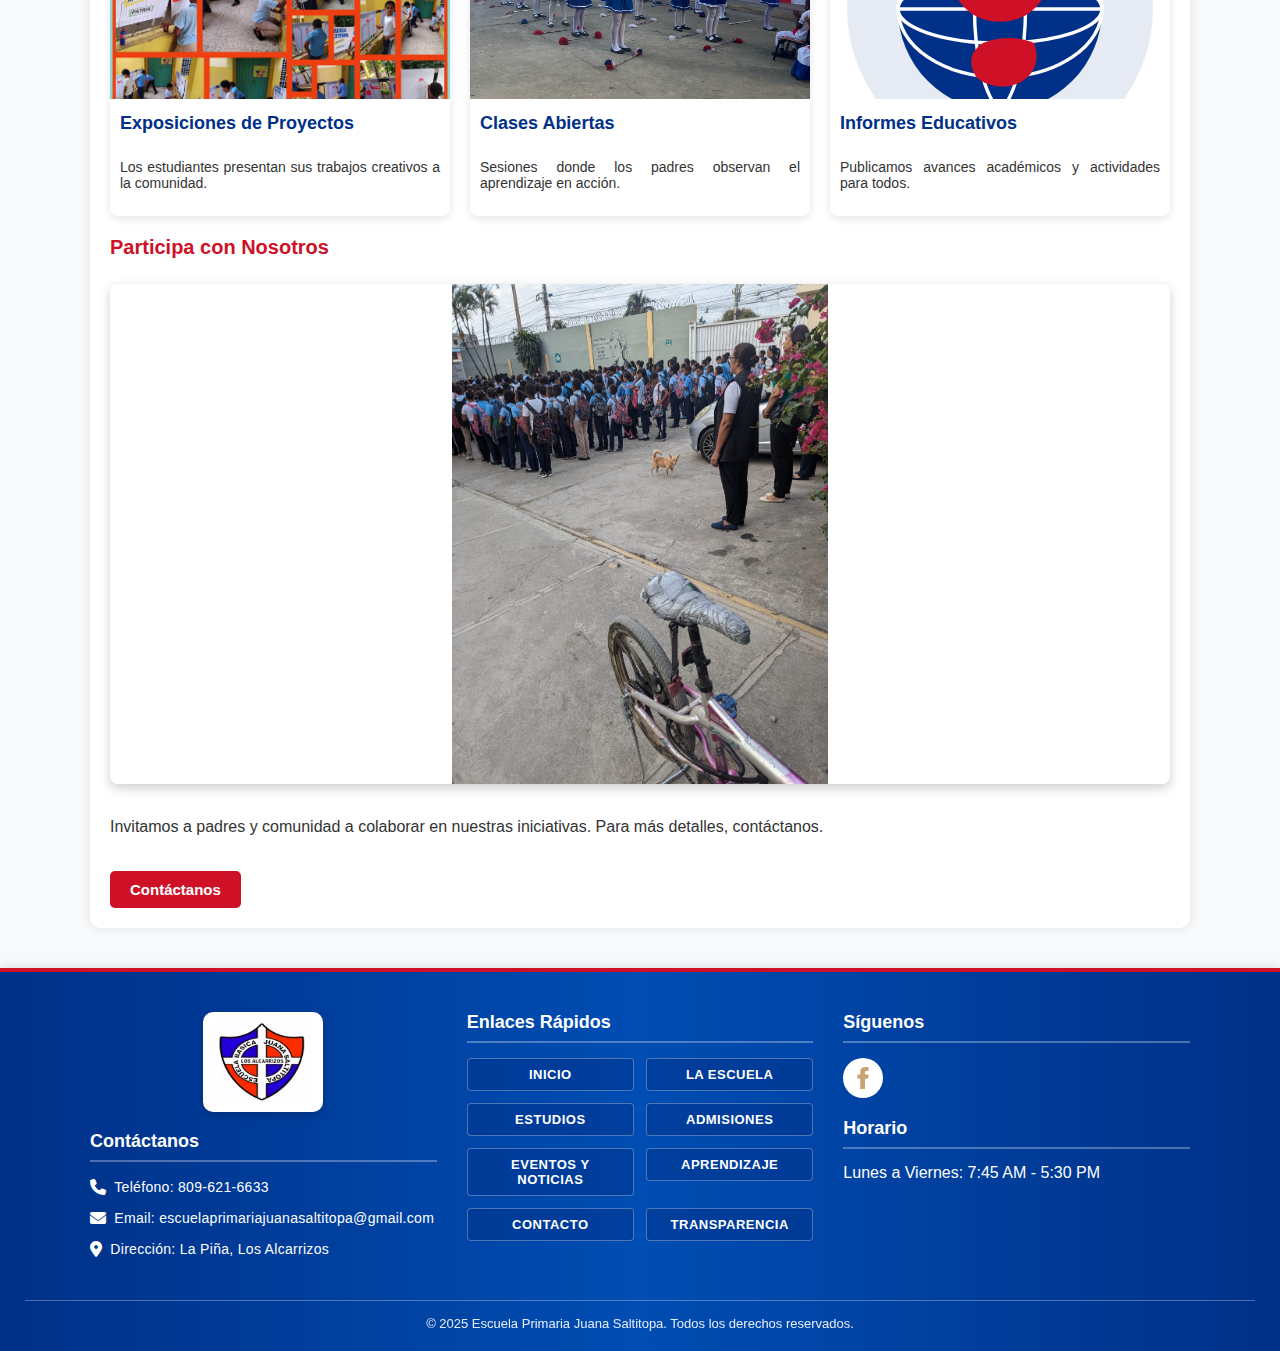
<file: transparencia.html>
<!DOCTYPE html>
<html lang="es">
<head>
    <meta charset="UTF-8">
    <meta name="viewport" content="width=device-width, initial-scale=1.0">
    <meta name="description" content="Información sobre transparencia y compromiso con la comunidad en la Escuela Primaria Juana Saltitopa.">
    <title>Transparencia - Escuela Primaria Juana Saltitopa</title>
    <link rel="stylesheet" href="https://cdnjs.cloudflare.com/ajax/libs/font-awesome/6.4.0/css/all.min.css">
    <style>
        * {
            margin: 0;
            padding: 0;
            box-sizing: border-box;
            font-family: 'Poppins', 'Arial', sans-serif;
        }

        body {
            background-color: #f8f9fa;
            color: #333;
        }

        /* Encabezado */
        header {
            background: linear-gradient(90deg, #003087, #fff, #ce1126);
            padding: 15px 25px;
            display: flex;
            justify-content: space-between;
            align-items: center;
            box-shadow: 0 2px 6px rgba(0, 0, 0, 0.1);
        }

        .logo-container img {
            width: 100px;
            height: auto;
            border-radius: 8px;
            border: 2px solid #fff;
        }

        header h1 {
            color: #fff;
            font-size: 20px;
            font-weight: bold;
            text-align: center;
            flex-grow: 1;
        }

        nav ul {
            list-style: none;
            display: flex;
            gap: 25px;
            flex-wrap: wrap;
            justify-content: center;
            padding: 10px 0;
        }

        nav a {
            color: #fff;
            text-decoration: none;
            font-size: 14px;
            font-weight: 600;
            padding: 10px 15px;
            border-radius: 4px;
            transition: background 0.3s, color 0.3s;
            text-transform: uppercase;
            background: #003087;
            display: block;
            letter-spacing: 0.5px;
            box-shadow: 0 2px 4px rgba(0, 0, 0, 0.2);
        }

        nav a:hover, nav a.active {
            background: #fff;
            color: #003087;
        }

        /* Contenido Principal */
        .transparencia-section {
            max-width: 1100px;
            margin: 30px auto;
            padding: 20px;
            background: #fff;
            border-radius: 10px;
            box-shadow: 0 0 10px rgba(0, 0, 0, 0.1);
        }

        .banner-image img {
            width: 100%;
            max-height: 350px;
            object-fit: cover;
            border-radius: 10px;
        }

        h2 {
            color: #003087;
            text-align: center;
            margin: 20px 0;
            font-size: 28px;
            font-weight: bold;
        }

        .transparencia-content p {
            margin: 15px 0;
            font-size: 16px;
            text-align: justify;
        }

        h3 {
            color: #ce1126;
            margin: 20px 0 10px;
            font-size: 20px;
            font-weight: bold;
        }

        ul {
            margin-left: 20px;
            font-size: 15px;
        }

        .image-placeholder img {
            width: 100%;
            max-height: 500px; /* Ajustado para que la imagen se vea completa pero no sea demasiado grande */
            object-fit: contain; /* Mantiene la imagen completa sin recortarla */
            border-radius: 8px;
            margin: 15px 0;
            box-shadow: 0 4px 12px rgba(0, 0, 0, 0.2);
        }

        .activity-cards {
            display: grid;
            grid-template-columns: repeat(auto-fit, minmax(280px, 1fr));
            gap: 20px;
            margin: 20px 0;
        }

        .activity-card {
            border-radius: 8px;
            overflow: hidden;
            box-shadow: 0 3px 8px rgba(0, 0, 0, 0.1);
        }

        .activity-card img {
            width: 100%;
            height: 180px;
            object-fit: cover;
        }

        .activity-card h4 {
            color: #003087;
            padding: 10px;
            font-size: 18px;
            font-weight: bold;
        }

        .activity-card p {
            padding: 0 10px 10px;
            font-size: 14px;
        }

        .btn {
            display: inline-block;
            background: #ce1126;
            color: #fff;
            padding: 10px 20px;
            text-decoration: none;
            border-radius: 5px;
            margin-top: 20px;
            font-size: 15px;
            font-weight: bold;
            transition: background 0.3s;
        }

        .btn:hover {
            background: #003087;
        }

        /* Pie de Página */
        footer {
            background: linear-gradient(90deg, #003087, #004db3, #003087);
            color: #fff;
            padding: 40px 25px 20px;
            margin-top: 40px;
            border-top: 4px solid #ce1126;
            box-shadow: 0 -2px 10px rgba(0, 0, 0, 0.1);
        }

        .footer-content {
            max-width: 1100px;
            margin: 0 auto;
            display: flex;
            justify-content: space-between;
            align-items: flex-start;
            gap: 30px;
            flex-wrap: wrap;
        }

        .footer-column {
            flex: 1;
            min-width: 250px;
            margin-bottom: 20px;
        }

        .footer-logo {
            text-align: center;
            margin-bottom: 15px;
        }

        .footer-logo img {
            width: 120px;
            height: auto;
            border-radius: 10px;
            border: 3px solid #fff;
            background: #fff;
            padding: 5px;
            box-shadow: 0 3px 8px rgba(0, 0, 0, 0.2);
        }

        .footer-info {
            text-align: left;
        }

        .footer-info h4, .footer-column h4 {
            color: #fff;
            font-size: 18px;
            margin-bottom: 15px;
            padding-bottom: 8px;
            border-bottom: 2px solid rgba(255, 255, 255, 0.3);
        }

        .footer-info p {
            font-size: 14px;
            margin: 10px 0;
            line-height: 1.5;
            letter-spacing: 0.3px;
            display: flex;
            align-items: center;
        }

        .footer-info p i {
            margin-right: 8px;
            font-size: 16px;
        }
        
        .footer-schedule {
            margin-top: 20px;
        }
        
        .social-icons {
            display: flex;
            gap: 15px;
            margin: 15px 0;
            justify-content: flex-start;
        }
        
        .social-icon {
            display: flex;
            align-items: center;
            justify-content: center;
            width: 40px;
            height: 40px;
            background-color: #fff;
            border-radius: 50%;
            transition: all 0.3s ease;
        }
        
        .social-icon:hover {
            background-color: #ce1126;
            transform: translateY(-3px);
            box-shadow: 0 4px 8px rgba(0, 0, 0, 0.2);
        }
        
        .social-icon img {
            width: 22px;
            height: 22px;
            filter: invert(1);
        }

        .footer-nav ul {
            list-style: none;
            display: grid;
            grid-template-columns: repeat(2, 1fr);
            gap: 12px;
            margin-left: 0;
        }

        .footer-nav a {
            color: #fff;
            text-decoration: none;
            font-size: 13px;
            font-weight: 600;
            padding: 8px 12px;
            border-radius: 4px;
            background: rgba(0, 48, 135, 0.5);
            border: 1px solid rgba(255, 255, 255, 0.3);
            transition: all 0.3s ease;
            display: block;
            letter-spacing: 0.5px;
            text-align: center;
        }

        .footer-nav a:hover {
            background: #ce1126;
            color: #fff;
            transform: translateY(-2px);
            box-shadow: 0 3px 6px rgba(0, 0, 0, 0.2);
        }

        .footer-bottom {
            border-top: 1px solid rgba(255, 255, 255, 0.3);
            padding-top: 15px;
            margin-top: 10px;
            text-align: center;
        }

        .footer-bottom p {
            font-size: 13px;
            opacity: 0.9;
        }

        /* Responsividad */
        @media (max-width: 768px) {
            header {
                flex-direction: column;
                padding: 15px;
            }

            header h1 {
                font-size: 18px;
                margin: 12px 0;
                padding: 0 10px;
                text-align: center;
            }

            nav ul {
                flex-direction: column;
                gap: 12px;
                width: 100%;
                padding: 10px;
            }
            
            nav a {
                width: 100%;
                text-align: center;
                font-size: 13px;
            }

            .footer-content {
                flex-direction: column;
                gap: 25px;
                align-items: center;
            }

            .footer-column {
                width: 100%;
                text-align: center;
            }

            .footer-info {
                text-align: center;
            }
            
            .footer-info p {
                justify-content: center;
            }
            
            .social-icons {
                justify-content: center;
            }

            .footer-nav ul {
                grid-template-columns: repeat(2, 1fr);
                gap: 10px;
            }
        }
    </style>
</head>
<body>
    <header>
        <div class="logo-container">
            <a href="index.html">
                <img src="images/logo-escuela-juana-saltitopa.PNG" alt="Logo de la Escuela Primaria Juana Saltitopa en Los Alcarrizos">
            </a>
        </div>
        <h1>Escuela Primaria Juana Saltitopa</h1>
        <nav>
            <ul>
                <li><a href="index.html">INICIO</a></li>
                <li><a href="escuela.html">LA ESCUELA</a></li>
                <li><a href="estudios.html">ESTUDIOS</a></li>
                <li><a href="admisiones.html">ADMISIONES</a></li>
                <li><a href="eventos.html">EVENTOS Y NOTICIAS</a></li>
                <li><a href="aprendizaje.html">APRENDIZAJE</a></li>
                <li><a href="contacto.html">CONTACTO</a></li>
                <li><a href="transparencia.html" class="active">TRANSPARENCIA</a></li>
            </ul>
        </nav>
    </header>

    <main>
        <section class="transparencia-section">
            <div class="banner-image">
                <img src="images/acto-escolar-ninos-maestros.jpeg" alt="Niños y maestros en un acto escolar en Juana Saltitopa">
            </div>
            <h2>Transparencia</h2>
            
            <div class="transparencia-content">
                <p>Bienvenidos a la sección de Transparencia de la Escuela Primaria Juana Saltitopa. Aquí compartimos información clave sobre nuestras actividades y compromiso con la comunidad.</p>
                
                <div class="transparencia-description">
                    <h3>Compromiso con la Comunidad</h3>
                    <p>En Juana Saltitopa, trabajamos para ser un modelo de transparencia y responsabilidad, involucrando a estudiantes, padres y maestros en nuestras iniciativas.</p>
                    
                    <div class="image-placeholder">
                        <img src="images/ninos-actividad-recreativa-grupal.jpg" alt="Niños en una actividad recreativa grupal en Juana Saltitopa">
                    </div>
                    
                    <h3>Objetivos de Transparencia</h3>
                    <ul>
                        <li>Garantizar la rendición de cuentas a la comunidad escolar.</li>
                        <li>Promover la participación activa de padres y estudiantes.</li>
                        <li>Fomentar la confianza mediante información clara y accesible.</li>
                        <li>Apoyar el desarrollo integral de nuestros estudiantes.</li>
                    </ul>
                    
                    <h3>Actividades Recientes</h3>
                    <p>Estas son algunas de las actividades que reflejan nuestro compromiso:</p>
                    
                    <div class="activity-cards">
                        <div class="activity-card">
                            <img src="images/ninos-mostrando-dibujos-escolares.jpg" alt="Niños mostrando dibujos escolares en Juana Saltitopa">
                            <h4>Exposiciones de Proyectos</h4>
                            <p>Los estudiantes presentan sus trabajos creativos a la comunidad.</p>
                        </div>
                        
                        <div class="activity-card">
                            <img src="images/maestro-leccion-patio-ninos.jpg" alt="Maestro explicando una lección a niños en el patio de Juana Saltitopa">
                            <h4>Clases Abiertas</h4>
                            <p>Sesiones donde los padres observan el aprendizaje en acción.</p>
                        </div>
                        
                        <div class="activity-card">
                            <img src="images/geografia.svg" alt="Ilustración de aprendizaje geográfico en Juana Saltitopa">
                            <h4>Informes Educativos</h4>
                            <p>Publicamos avances académicos y actividades para todos.</p>
                        </div>
                    </div>
                </div>
                
                <div class="transparencia-join">
                    <h3>Participa con Nosotros</h3>
                    <div class="image-placeholder">
                        <img src="images/izamiento-bandera.jpeg" alt="Izamiento de la bandera dominicana en el patio de Juana Saltitopa">
                    </div>
                    <p>Invitamos a padres y comunidad a colaborar en nuestras iniciativas. Para más detalles, contáctanos.</p>
                    <a href="contacto.html" class="btn">Contáctanos</a>
                </div>
            </div>
        </section>
    </main>

    <footer>
        <div class="footer-content">
            <div class="footer-column">
                <div class="footer-logo">
                    <img src="images/logo-escuela-juana-saltitopa.PNG" alt="Logo de la Escuela Primaria Juana Saltitopa en Los Alcarrizos">
                </div>
                <div class="footer-info">
                    <h4>Contáctanos</h4>
                    <p><i class="fas fa-phone"></i> Teléfono: 809-621-6633</p>
                    <p><i class="fas fa-envelope"></i> Email: escuelaprimariajuanasaltitopa@gmail.com</p>
                    <p><i class="fas fa-map-marker-alt"></i> Dirección: La Piña, Los Alcarrizos</p>
                </div>
            </div>
            
            <div class="footer-column">
                <h4>Enlaces Rápidos</h4>
                <div class="footer-nav">
                    <ul>
                        <li><a href="index.html">INICIO</a></li>
                        <li><a href="escuela.html">LA ESCUELA</a></li>
                        <li><a href="estudios.html">ESTUDIOS</a></li>
                        <li><a href="admisiones.html">ADMISIONES</a></li>
                        <li><a href="eventos.html">EVENTOS Y NOTICIAS</a></li>
                        <li><a href="aprendizaje.html">APRENDIZAJE</a></li>
                        <li><a href="contacto.html">CONTACTO</a></li>
                        <li><a href="transparencia.html">TRANSPARENCIA</a></li>
                    </ul>
                </div>
            </div>
            
            <div class="footer-column">
                <h4>Síguenos</h4>
                <div class="social-icons">
                    <a href="https://www.facebook.com/juana.saltitopa.33" target="_blank" class="social-icon" title="Síguenos en Facebook">
                        <img src="images/facebook-icon.svg" alt="Facebook">
                    </a>
                </div>
                <div class="footer-schedule">
                    <h4>Horario</h4>
                    <p>Lunes a Viernes: 7:45 AM - 5:30 PM</p>
                </div>
            </div>
        </div>
        <div class="footer-bottom">
            <p>© 2025 Escuela Primaria Juana Saltitopa. Todos los derechos reservados.</p>
        </div>
    </footer>
</body>
</html>
</file>
